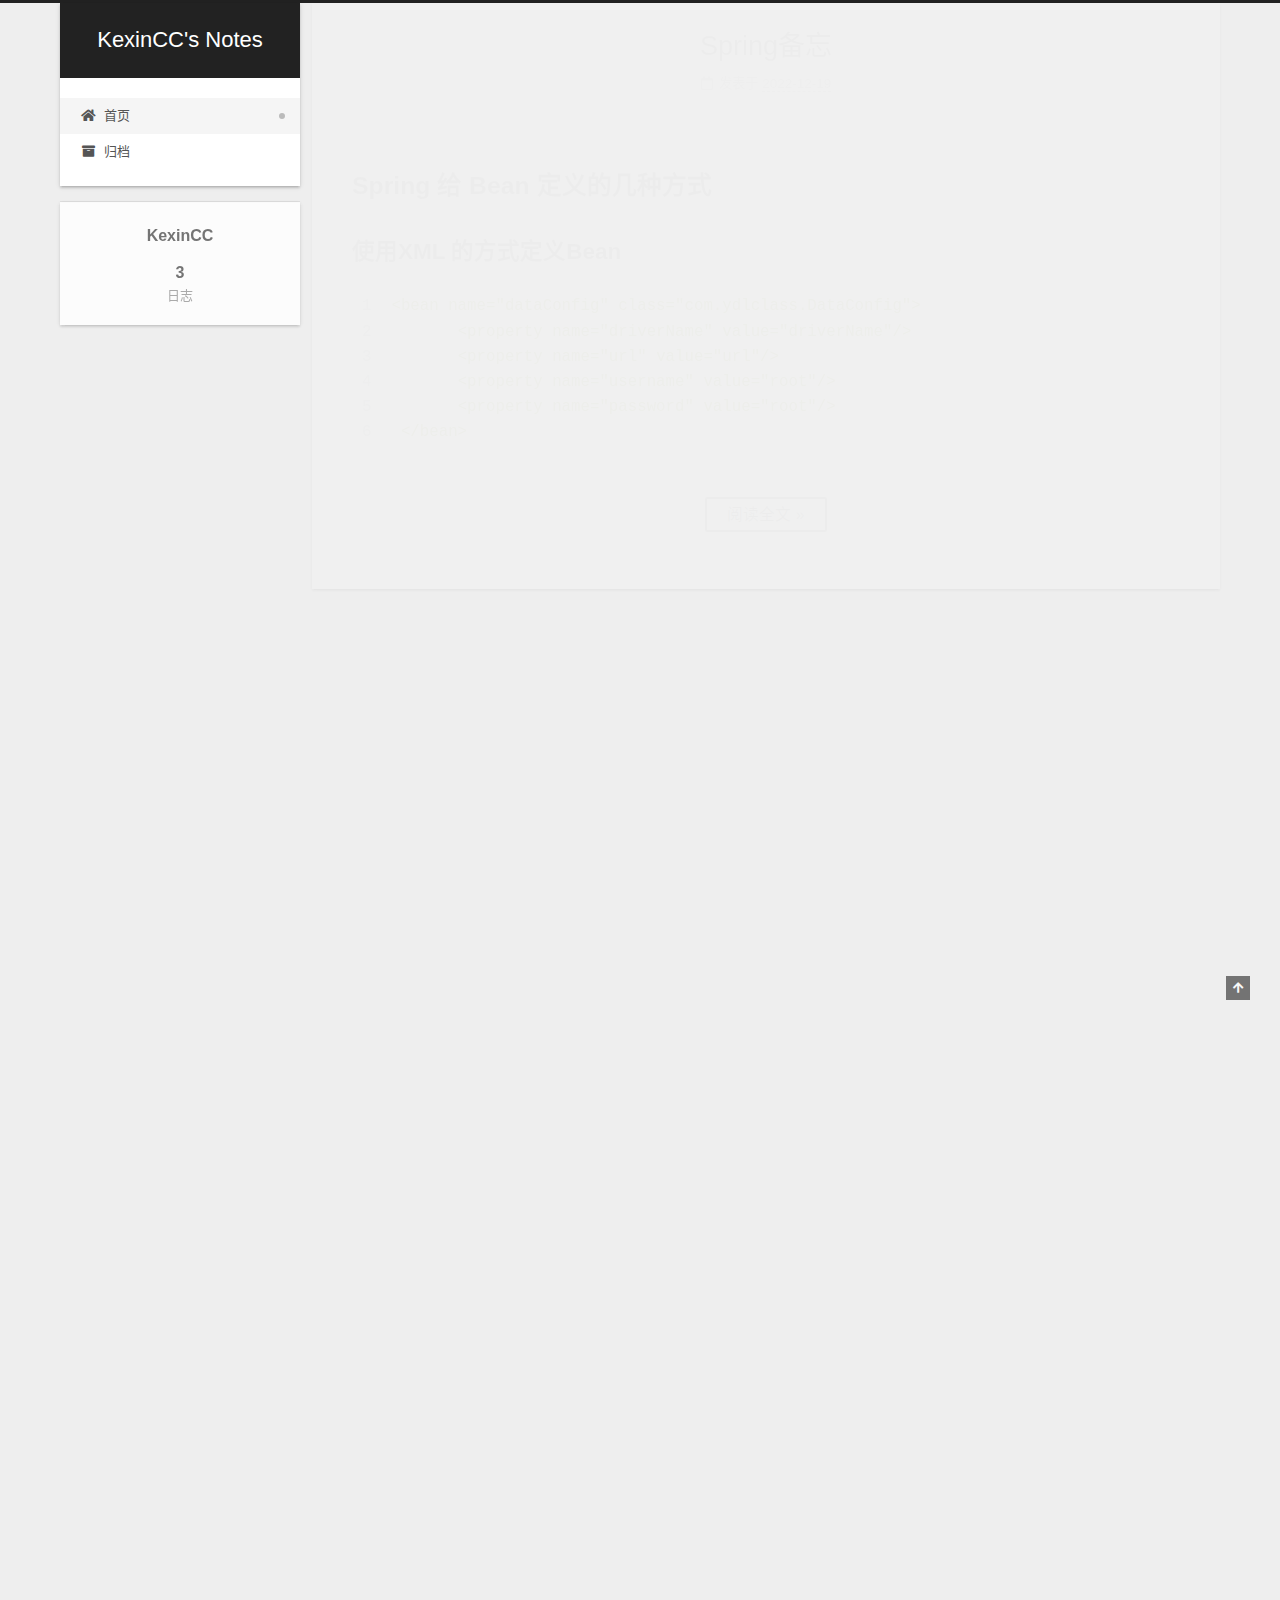
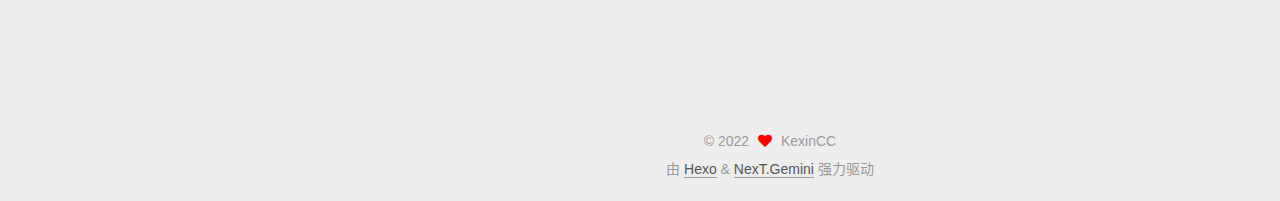
<file: index.html>
<!DOCTYPE html>
<html lang="zh-CN">
<head>
  <meta charset="UTF-8">
<meta name="viewport" content="width=device-width, initial-scale=1, maximum-scale=2">
<meta name="theme-color" content="#222">
<meta name="generator" content="Hexo 6.3.0">
  <link rel="apple-touch-icon" sizes="180x180" href="/images/apple-touch-icon-next.png">
  <link rel="icon" type="image/png" sizes="32x32" href="/images/favicon-32x32-next.png">
  <link rel="icon" type="image/png" sizes="16x16" href="/images/favicon-16x16-next.png">
  <link rel="mask-icon" href="/images/logo.svg" color="#222">

<link rel="stylesheet" href="/css/main.css">


<link rel="stylesheet" href="/lib/font-awesome/css/all.min.css">

<script id="hexo-configurations">
    var NexT = window.NexT || {};
    var CONFIG = {"hostname":"example.com","root":"/","scheme":"Gemini","version":"7.8.0","exturl":false,"sidebar":{"position":"left","display":"post","padding":18,"offset":12,"onmobile":false},"copycode":{"enable":false,"show_result":false,"style":null},"back2top":{"enable":true,"sidebar":false,"scrollpercent":false},"bookmark":{"enable":false,"color":"#222","save":"auto"},"fancybox":false,"mediumzoom":false,"lazyload":false,"pangu":false,"comments":{"style":"tabs","active":null,"storage":true,"lazyload":false,"nav":null},"algolia":{"hits":{"per_page":10},"labels":{"input_placeholder":"Search for Posts","hits_empty":"We didn't find any results for the search: ${query}","hits_stats":"${hits} results found in ${time} ms"}},"localsearch":{"enable":false,"trigger":"auto","top_n_per_article":1,"unescape":false,"preload":false},"motion":{"enable":true,"async":false,"transition":{"post_block":"fadeIn","post_header":"slideDownIn","post_body":"slideDownIn","coll_header":"slideLeftIn","sidebar":"slideUpIn"}}};
  </script>

  <meta property="og:type" content="website">
<meta property="og:title" content="KexinCC&#39;s Notes">
<meta property="og:url" content="http://example.com/index.html">
<meta property="og:site_name" content="KexinCC&#39;s Notes">
<meta property="og:locale" content="zh_CN">
<meta property="article:author" content="KexinCC">
<meta name="twitter:card" content="summary">

<link rel="canonical" href="http://example.com/">


<script id="page-configurations">
  // https://hexo.io/docs/variables.html
  CONFIG.page = {
    sidebar: "",
    isHome : true,
    isPost : false,
    lang   : 'zh-CN'
  };
</script>

  <title>KexinCC's Notes</title>
  






  <noscript>
  <style>
  .use-motion .brand,
  .use-motion .menu-item,
  .sidebar-inner,
  .use-motion .post-block,
  .use-motion .pagination,
  .use-motion .comments,
  .use-motion .post-header,
  .use-motion .post-body,
  .use-motion .collection-header { opacity: initial; }

  .use-motion .site-title,
  .use-motion .site-subtitle {
    opacity: initial;
    top: initial;
  }

  .use-motion .logo-line-before i { left: initial; }
  .use-motion .logo-line-after i { right: initial; }
  </style>
</noscript>

</head>

<body itemscope itemtype="http://schema.org/WebPage">
  <div class="container use-motion">
    <div class="headband"></div>

    <header class="header" itemscope itemtype="http://schema.org/WPHeader">
      <div class="header-inner"><div class="site-brand-container">
  <div class="site-nav-toggle">
    <div class="toggle" aria-label="切换导航栏">
      <span class="toggle-line toggle-line-first"></span>
      <span class="toggle-line toggle-line-middle"></span>
      <span class="toggle-line toggle-line-last"></span>
    </div>
  </div>

  <div class="site-meta">

    <a href="/" class="brand" rel="start">
      <span class="logo-line-before"><i></i></span>
      <h1 class="site-title">KexinCC's Notes</h1>
      <span class="logo-line-after"><i></i></span>
    </a>
  </div>

  <div class="site-nav-right">
    <div class="toggle popup-trigger">
    </div>
  </div>
</div>




<nav class="site-nav">
  <ul id="menu" class="main-menu menu">
        <li class="menu-item menu-item-home">

    <a href="/" rel="section"><i class="fa fa-home fa-fw"></i>首页</a>

  </li>
        <li class="menu-item menu-item-archives">

    <a href="/archives/" rel="section"><i class="fa fa-archive fa-fw"></i>归档</a>

  </li>
  </ul>
</nav>




</div>
    </header>

    
  <div class="back-to-top">
    <i class="fa fa-arrow-up"></i>
    <span>0%</span>
  </div>


    <main class="main">
      <div class="main-inner">
        <div class="content-wrap">
          

          <div class="content index posts-expand">
            
      
  
  
  <article itemscope itemtype="http://schema.org/Article" class="post-block" lang="zh-CN">
    <link itemprop="mainEntityOfPage" href="http://example.com/2022/12/19/Spring%E5%A4%87%E5%BF%98/">

    <span hidden itemprop="author" itemscope itemtype="http://schema.org/Person">
      <meta itemprop="image" content="/images/avatar.gif">
      <meta itemprop="name" content="KexinCC">
      <meta itemprop="description" content="">
    </span>

    <span hidden itemprop="publisher" itemscope itemtype="http://schema.org/Organization">
      <meta itemprop="name" content="KexinCC's Notes">
    </span>
      <header class="post-header">
        <h2 class="post-title" itemprop="name headline">
          
            <a href="/2022/12/19/Spring%E5%A4%87%E5%BF%98/" class="post-title-link" itemprop="url">Spring备忘</a>
        </h2>

        <div class="post-meta">
            <span class="post-meta-item">
              <span class="post-meta-item-icon">
                <i class="far fa-calendar"></i>
              </span>
              <span class="post-meta-item-text">发表于</span>
              

              <time title="创建时间：2022-12-19 09:52:42 / 修改时间：09:55:02" itemprop="dateCreated datePublished" datetime="2022-12-19T09:52:42+08:00">2022-12-19</time>
            </span>

          

        </div>
      </header>

    
    
    
    <div class="post-body" itemprop="articleBody">

      
          <h2 id="Spring-给-Bean-定义的几种方式"><a href="#Spring-给-Bean-定义的几种方式" class="headerlink" title="Spring 给 Bean 定义的几种方式"></a>Spring 给 Bean 定义的几种方式</h2><h3 id="使用XML-的方式定义Bean"><a href="#使用XML-的方式定义Bean" class="headerlink" title="使用XML 的方式定义Bean"></a>使用XML 的方式定义Bean</h3><figure class="highlight yaml"><table><tr><td class="gutter"><pre><span class="line">1</span><br><span class="line">2</span><br><span class="line">3</span><br><span class="line">4</span><br><span class="line">5</span><br><span class="line">6</span><br></pre></td><td class="code"><pre><span class="line"><span class="string">&lt;bean</span> <span class="string">name=&quot;dataConfig&quot;</span> <span class="string">class=&quot;com.ydlclass.DataConfig&quot;&gt;</span></span><br><span class="line">       <span class="string">&lt;property</span> <span class="string">name=&quot;driverName&quot;</span> <span class="string">value=&quot;driverName&quot;/&gt;</span></span><br><span class="line">       <span class="string">&lt;property</span> <span class="string">name=&quot;url&quot;</span> <span class="string">value=&quot;url&quot;/&gt;</span></span><br><span class="line">       <span class="string">&lt;property</span> <span class="string">name=&quot;username&quot;</span> <span class="string">value=&quot;root&quot;/&gt;</span></span><br><span class="line">       <span class="string">&lt;property</span> <span class="string">name=&quot;password&quot;</span> <span class="string">value=&quot;root&quot;/&gt;</span></span><br><span class="line"> <span class="string">&lt;/bean&gt;</span></span><br></pre></td></tr></table></figure>
          <!--noindex-->
            <div class="post-button">
              <a class="btn" href="/2022/12/19/Spring%E5%A4%87%E5%BF%98/#more" rel="contents">
                阅读全文 &raquo;
              </a>
            </div>
          <!--/noindex-->
        
      
    </div>

    
    
    
      <footer class="post-footer">
        <div class="post-eof"></div>
      </footer>
  </article>
  
  
  

      
  
  
  <article itemscope itemtype="http://schema.org/Article" class="post-block" lang="zh-CN">
    <link itemprop="mainEntityOfPage" href="http://example.com/2022/09/19/Java%E5%B0%8F%E8%AE%B0(1)/">

    <span hidden itemprop="author" itemscope itemtype="http://schema.org/Person">
      <meta itemprop="image" content="/images/avatar.gif">
      <meta itemprop="name" content="KexinCC">
      <meta itemprop="description" content="">
    </span>

    <span hidden itemprop="publisher" itemscope itemtype="http://schema.org/Organization">
      <meta itemprop="name" content="KexinCC's Notes">
    </span>
      <header class="post-header">
        <h2 class="post-title" itemprop="name headline">
          
            <a href="/2022/09/19/Java%E5%B0%8F%E8%AE%B0(1)/" class="post-title-link" itemprop="url">Java小记(1)</a>
        </h2>

        <div class="post-meta">
            <span class="post-meta-item">
              <span class="post-meta-item-icon">
                <i class="far fa-calendar"></i>
              </span>
              <span class="post-meta-item-text">发表于</span>
              

              <time title="创建时间：2022-09-19 15:43:46 / 修改时间：15:45:33" itemprop="dateCreated datePublished" datetime="2022-09-19T15:43:46+08:00">2022-09-19</time>
            </span>

          

        </div>
      </header>

    
    
    
    <div class="post-body" itemprop="articleBody">

      
          <h2 id="try-catch实现流的自动关闭"><a href="#try-catch实现流的自动关闭" class="headerlink" title="try catch实现流的自动关闭"></a>try catch实现流的自动关闭</h2><figure class="highlight java"><table><tr><td class="gutter"><pre><span class="line">1</span><br><span class="line">2</span><br><span class="line">3</span><br><span class="line">4</span><br><span class="line">5</span><br><span class="line">6</span><br><span class="line">7</span><br><span class="line">8</span><br></pre></td><td class="code"><pre><span class="line"><span class="keyword">try</span> (</span><br><span class="line">    <span class="type">InputStream</span> <span class="variable">inputStream</span> <span class="operator">=</span> socket.getInputStream();</span><br><span class="line">    <span class="type">OutputStream</span> <span class="variable">outputStream</span> <span class="operator">=</span> socket.getOutputStream();</span><br><span class="line">        ) &#123;</span><br><span class="line">    <span class="comment">/*</span></span><br><span class="line"><span class="comment">    </span></span><br><span class="line"><span class="comment">    */</span></span><br><span class="line">&#125;</span><br></pre></td></tr></table></figure>

<p>​	<strong>在  try 后面跟上小括号并新建资源就可以在 try-catch 语句结束后自动关闭流</strong></p>

      
    </div>

    
    
    
      <footer class="post-footer">
        <div class="post-eof"></div>
      </footer>
  </article>
  
  
  

      
  
  
  <article itemscope itemtype="http://schema.org/Article" class="post-block" lang="zh-CN">
    <link itemprop="mainEntityOfPage" href="http://example.com/2022/09/13/ArchLinux%20%E8%BD%AF%E4%BB%B6%E5%8C%85%E5%88%B6%E4%BD%9C%E5%85%A5%E9%97%A8/">

    <span hidden itemprop="author" itemscope itemtype="http://schema.org/Person">
      <meta itemprop="image" content="/images/avatar.gif">
      <meta itemprop="name" content="KexinCC">
      <meta itemprop="description" content="">
    </span>

    <span hidden itemprop="publisher" itemscope itemtype="http://schema.org/Organization">
      <meta itemprop="name" content="KexinCC's Notes">
    </span>
      <header class="post-header">
        <h2 class="post-title" itemprop="name headline">
          
            <a href="/2022/09/13/ArchLinux%20%E8%BD%AF%E4%BB%B6%E5%8C%85%E5%88%B6%E4%BD%9C%E5%85%A5%E9%97%A8/" class="post-title-link" itemprop="url">Archlinux软件包制作入门</a>
        </h2>

        <div class="post-meta">
            <span class="post-meta-item">
              <span class="post-meta-item-icon">
                <i class="far fa-calendar"></i>
              </span>
              <span class="post-meta-item-text">发表于</span>

              <time title="创建时间：2022-09-13 14:43:03" itemprop="dateCreated datePublished" datetime="2022-09-13T14:43:03+08:00">2022-09-13</time>
            </span>
              <span class="post-meta-item">
                <span class="post-meta-item-icon">
                  <i class="far fa-calendar-check"></i>
                </span>
                <span class="post-meta-item-text">更新于</span>
                <time title="修改时间：2022-12-19 09:49:22" itemprop="dateModified" datetime="2022-12-19T09:49:22+08:00">2022-12-19</time>
              </span>

          

        </div>
      </header>

    
    
    
    <div class="post-body" itemprop="articleBody">

      
          <hr>
<h2 id="PKGBUILD"><a href="#PKGBUILD" class="headerlink" title="PKGBUILD"></a>PKGBUILD</h2><p>一个带有一些变量的shell的脚本 <code>PKGBUILD</code> 文件由变量和函数组成，所有这些都是用来定义软件包本身，以及如何构建它。</p>
<p>在包含 <code>PKGBUILD</code> 的目录中运行 <code>makepkg</code>  命令就可以得到一个可以安装的软件包</p>
          <!--noindex-->
            <div class="post-button">
              <a class="btn" href="/2022/09/13/ArchLinux%20%E8%BD%AF%E4%BB%B6%E5%8C%85%E5%88%B6%E4%BD%9C%E5%85%A5%E9%97%A8/#more" rel="contents">
                阅读全文 &raquo;
              </a>
            </div>
          <!--/noindex-->
        
      
    </div>

    
    
    
      <footer class="post-footer">
        <div class="post-eof"></div>
      </footer>
  </article>
  
  
  


  



          </div>
          

<script>
  window.addEventListener('tabs:register', () => {
    let { activeClass } = CONFIG.comments;
    if (CONFIG.comments.storage) {
      activeClass = localStorage.getItem('comments_active') || activeClass;
    }
    if (activeClass) {
      let activeTab = document.querySelector(`a[href="#comment-${activeClass}"]`);
      if (activeTab) {
        activeTab.click();
      }
    }
  });
  if (CONFIG.comments.storage) {
    window.addEventListener('tabs:click', event => {
      if (!event.target.matches('.tabs-comment .tab-content .tab-pane')) return;
      let commentClass = event.target.classList[1];
      localStorage.setItem('comments_active', commentClass);
    });
  }
</script>

        </div>
          
  
  <div class="toggle sidebar-toggle">
    <span class="toggle-line toggle-line-first"></span>
    <span class="toggle-line toggle-line-middle"></span>
    <span class="toggle-line toggle-line-last"></span>
  </div>

  <aside class="sidebar">
    <div class="sidebar-inner">

      <ul class="sidebar-nav motion-element">
        <li class="sidebar-nav-toc">
          文章目录
        </li>
        <li class="sidebar-nav-overview">
          站点概览
        </li>
      </ul>

      <!--noindex-->
      <div class="post-toc-wrap sidebar-panel">
      </div>
      <!--/noindex-->

      <div class="site-overview-wrap sidebar-panel">
        <div class="site-author motion-element" itemprop="author" itemscope itemtype="http://schema.org/Person">
  <p class="site-author-name" itemprop="name">KexinCC</p>
  <div class="site-description" itemprop="description"></div>
</div>
<div class="site-state-wrap motion-element">
  <nav class="site-state">
      <div class="site-state-item site-state-posts">
          <a href="/archives/">
        
          <span class="site-state-item-count">3</span>
          <span class="site-state-item-name">日志</span>
        </a>
      </div>
  </nav>
</div>



      </div>

    </div>
  </aside>
  <div id="sidebar-dimmer"></div>


      </div>
    </main>

    <footer class="footer">
      <div class="footer-inner">
        

        

<div class="copyright">
  
  &copy; 
  <span itemprop="copyrightYear">2022</span>
  <span class="with-love">
    <i class="fa fa-heart"></i>
  </span>
  <span class="author" itemprop="copyrightHolder">KexinCC</span>
</div>
  <div class="powered-by">由 <a href="https://hexo.io/" class="theme-link" rel="noopener" target="_blank">Hexo</a> & <a href="https://theme-next.org/" class="theme-link" rel="noopener" target="_blank">NexT.Gemini</a> 强力驱动
  </div>

        








      </div>
    </footer>
  </div>

  
  <script src="/lib/anime.min.js"></script>
  <script src="/lib/velocity/velocity.min.js"></script>
  <script src="/lib/velocity/velocity.ui.min.js"></script>

<script src="/js/utils.js"></script>

<script src="/js/motion.js"></script>


<script src="/js/schemes/pisces.js"></script>


<script src="/js/next-boot.js"></script>




  















  

  

</body>
</html>
</file>
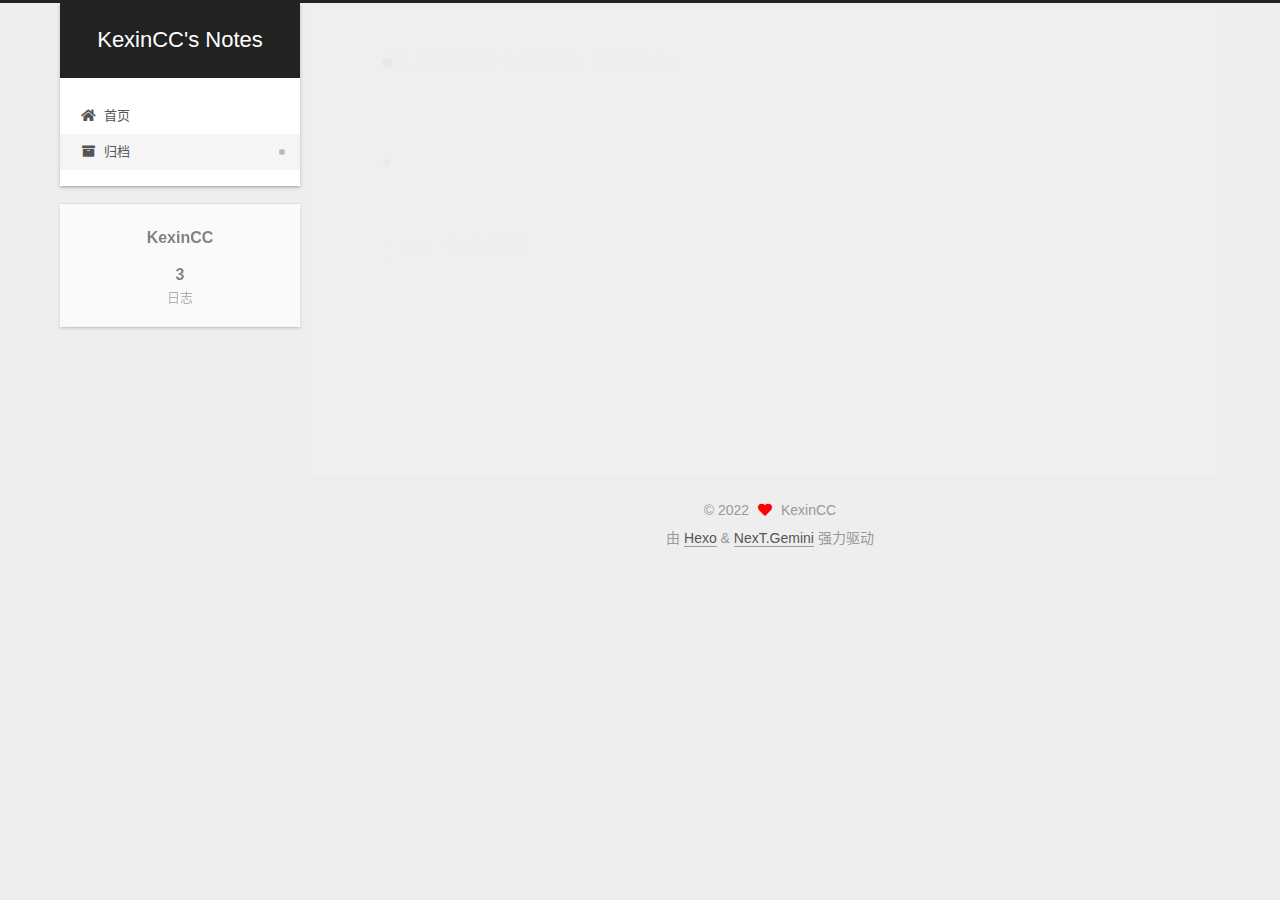
<file: archives/index.html>
<!DOCTYPE html>
<html lang="zh-CN">
<head>
  <meta charset="UTF-8">
<meta name="viewport" content="width=device-width, initial-scale=1, maximum-scale=2">
<meta name="theme-color" content="#222">
<meta name="generator" content="Hexo 6.3.0">
  <link rel="apple-touch-icon" sizes="180x180" href="/images/apple-touch-icon-next.png">
  <link rel="icon" type="image/png" sizes="32x32" href="/images/favicon-32x32-next.png">
  <link rel="icon" type="image/png" sizes="16x16" href="/images/favicon-16x16-next.png">
  <link rel="mask-icon" href="/images/logo.svg" color="#222">

<link rel="stylesheet" href="/css/main.css">


<link rel="stylesheet" href="/lib/font-awesome/css/all.min.css">

<script id="hexo-configurations">
    var NexT = window.NexT || {};
    var CONFIG = {"hostname":"example.com","root":"/","scheme":"Gemini","version":"7.8.0","exturl":false,"sidebar":{"position":"left","display":"post","padding":18,"offset":12,"onmobile":false},"copycode":{"enable":false,"show_result":false,"style":null},"back2top":{"enable":true,"sidebar":false,"scrollpercent":false},"bookmark":{"enable":false,"color":"#222","save":"auto"},"fancybox":false,"mediumzoom":false,"lazyload":false,"pangu":false,"comments":{"style":"tabs","active":null,"storage":true,"lazyload":false,"nav":null},"algolia":{"hits":{"per_page":10},"labels":{"input_placeholder":"Search for Posts","hits_empty":"We didn't find any results for the search: ${query}","hits_stats":"${hits} results found in ${time} ms"}},"localsearch":{"enable":false,"trigger":"auto","top_n_per_article":1,"unescape":false,"preload":false},"motion":{"enable":true,"async":false,"transition":{"post_block":"fadeIn","post_header":"slideDownIn","post_body":"slideDownIn","coll_header":"slideLeftIn","sidebar":"slideUpIn"}}};
  </script>

  <meta property="og:type" content="website">
<meta property="og:title" content="KexinCC&#39;s Notes">
<meta property="og:url" content="http://example.com/archives/index.html">
<meta property="og:site_name" content="KexinCC&#39;s Notes">
<meta property="og:locale" content="zh_CN">
<meta property="article:author" content="KexinCC">
<meta name="twitter:card" content="summary">

<link rel="canonical" href="http://example.com/archives/">


<script id="page-configurations">
  // https://hexo.io/docs/variables.html
  CONFIG.page = {
    sidebar: "",
    isHome : false,
    isPost : false,
    lang   : 'zh-CN'
  };
</script>

  <title>归档 | KexinCC's Notes</title>
  






  <noscript>
  <style>
  .use-motion .brand,
  .use-motion .menu-item,
  .sidebar-inner,
  .use-motion .post-block,
  .use-motion .pagination,
  .use-motion .comments,
  .use-motion .post-header,
  .use-motion .post-body,
  .use-motion .collection-header { opacity: initial; }

  .use-motion .site-title,
  .use-motion .site-subtitle {
    opacity: initial;
    top: initial;
  }

  .use-motion .logo-line-before i { left: initial; }
  .use-motion .logo-line-after i { right: initial; }
  </style>
</noscript>

</head>

<body itemscope itemtype="http://schema.org/WebPage">
  <div class="container use-motion">
    <div class="headband"></div>

    <header class="header" itemscope itemtype="http://schema.org/WPHeader">
      <div class="header-inner"><div class="site-brand-container">
  <div class="site-nav-toggle">
    <div class="toggle" aria-label="切换导航栏">
      <span class="toggle-line toggle-line-first"></span>
      <span class="toggle-line toggle-line-middle"></span>
      <span class="toggle-line toggle-line-last"></span>
    </div>
  </div>

  <div class="site-meta">

    <a href="/" class="brand" rel="start">
      <span class="logo-line-before"><i></i></span>
      <h1 class="site-title">KexinCC's Notes</h1>
      <span class="logo-line-after"><i></i></span>
    </a>
  </div>

  <div class="site-nav-right">
    <div class="toggle popup-trigger">
    </div>
  </div>
</div>




<nav class="site-nav">
  <ul id="menu" class="main-menu menu">
        <li class="menu-item menu-item-home">

    <a href="/" rel="section"><i class="fa fa-home fa-fw"></i>首页</a>

  </li>
        <li class="menu-item menu-item-archives">

    <a href="/archives/" rel="section"><i class="fa fa-archive fa-fw"></i>归档</a>

  </li>
  </ul>
</nav>




</div>
    </header>

    
  <div class="back-to-top">
    <i class="fa fa-arrow-up"></i>
    <span>0%</span>
  </div>


    <main class="main">
      <div class="main-inner">
        <div class="content-wrap">
          

          <div class="content archive">
            

  
  
  
  <div class="post-block">
    <div class="posts-collapse">
      <div class="collection-title">
        <span class="collection-header">嗯..! 目前共计 3 篇日志。 继续努力。</span>
      </div>

      
    <div class="collection-year">
      <span class="collection-header">2022</span>
    </div>

  <article itemscope itemtype="http://schema.org/Article">
    <header class="post-header">

      <div class="post-meta">
        <time itemprop="dateCreated"
              datetime="2022-12-19T09:52:42+08:00"
              content="2022-12-19">
          12-19
        </time>
      </div>

      <div class="post-title">
          <a class="post-title-link" href="/2022/12/19/Spring%E5%A4%87%E5%BF%98/" itemprop="url">
            <span itemprop="name">Spring备忘</span>
          </a>
      </div>

    </header>
  </article>

  <article itemscope itemtype="http://schema.org/Article">
    <header class="post-header">

      <div class="post-meta">
        <time itemprop="dateCreated"
              datetime="2022-09-19T15:43:46+08:00"
              content="2022-09-19">
          09-19
        </time>
      </div>

      <div class="post-title">
          <a class="post-title-link" href="/2022/09/19/Java%E5%B0%8F%E8%AE%B0(1)/" itemprop="url">
            <span itemprop="name">Java小记(1)</span>
          </a>
      </div>

    </header>
  </article>

  <article itemscope itemtype="http://schema.org/Article">
    <header class="post-header">

      <div class="post-meta">
        <time itemprop="dateCreated"
              datetime="2022-09-13T14:43:03+08:00"
              content="2022-09-13">
          09-13
        </time>
      </div>

      <div class="post-title">
          <a class="post-title-link" href="/2022/09/13/ArchLinux%20%E8%BD%AF%E4%BB%B6%E5%8C%85%E5%88%B6%E4%BD%9C%E5%85%A5%E9%97%A8/" itemprop="url">
            <span itemprop="name">Archlinux软件包制作入门</span>
          </a>
      </div>

    </header>
  </article>


    </div>
  </div>
  
  
  

  



          </div>
          

<script>
  window.addEventListener('tabs:register', () => {
    let { activeClass } = CONFIG.comments;
    if (CONFIG.comments.storage) {
      activeClass = localStorage.getItem('comments_active') || activeClass;
    }
    if (activeClass) {
      let activeTab = document.querySelector(`a[href="#comment-${activeClass}"]`);
      if (activeTab) {
        activeTab.click();
      }
    }
  });
  if (CONFIG.comments.storage) {
    window.addEventListener('tabs:click', event => {
      if (!event.target.matches('.tabs-comment .tab-content .tab-pane')) return;
      let commentClass = event.target.classList[1];
      localStorage.setItem('comments_active', commentClass);
    });
  }
</script>

        </div>
          
  
  <div class="toggle sidebar-toggle">
    <span class="toggle-line toggle-line-first"></span>
    <span class="toggle-line toggle-line-middle"></span>
    <span class="toggle-line toggle-line-last"></span>
  </div>

  <aside class="sidebar">
    <div class="sidebar-inner">

      <ul class="sidebar-nav motion-element">
        <li class="sidebar-nav-toc">
          文章目录
        </li>
        <li class="sidebar-nav-overview">
          站点概览
        </li>
      </ul>

      <!--noindex-->
      <div class="post-toc-wrap sidebar-panel">
      </div>
      <!--/noindex-->

      <div class="site-overview-wrap sidebar-panel">
        <div class="site-author motion-element" itemprop="author" itemscope itemtype="http://schema.org/Person">
  <p class="site-author-name" itemprop="name">KexinCC</p>
  <div class="site-description" itemprop="description"></div>
</div>
<div class="site-state-wrap motion-element">
  <nav class="site-state">
      <div class="site-state-item site-state-posts">
          <a href="/archives/">
        
          <span class="site-state-item-count">3</span>
          <span class="site-state-item-name">日志</span>
        </a>
      </div>
  </nav>
</div>



      </div>

    </div>
  </aside>
  <div id="sidebar-dimmer"></div>


      </div>
    </main>

    <footer class="footer">
      <div class="footer-inner">
        

        

<div class="copyright">
  
  &copy; 
  <span itemprop="copyrightYear">2022</span>
  <span class="with-love">
    <i class="fa fa-heart"></i>
  </span>
  <span class="author" itemprop="copyrightHolder">KexinCC</span>
</div>
  <div class="powered-by">由 <a href="https://hexo.io/" class="theme-link" rel="noopener" target="_blank">Hexo</a> & <a href="https://theme-next.org/" class="theme-link" rel="noopener" target="_blank">NexT.Gemini</a> 强力驱动
  </div>

        








      </div>
    </footer>
  </div>

  
  <script src="/lib/anime.min.js"></script>
  <script src="/lib/velocity/velocity.min.js"></script>
  <script src="/lib/velocity/velocity.ui.min.js"></script>

<script src="/js/utils.js"></script>

<script src="/js/motion.js"></script>


<script src="/js/schemes/pisces.js"></script>


<script src="/js/next-boot.js"></script>




  















  

  

</body>
</html>
</file>
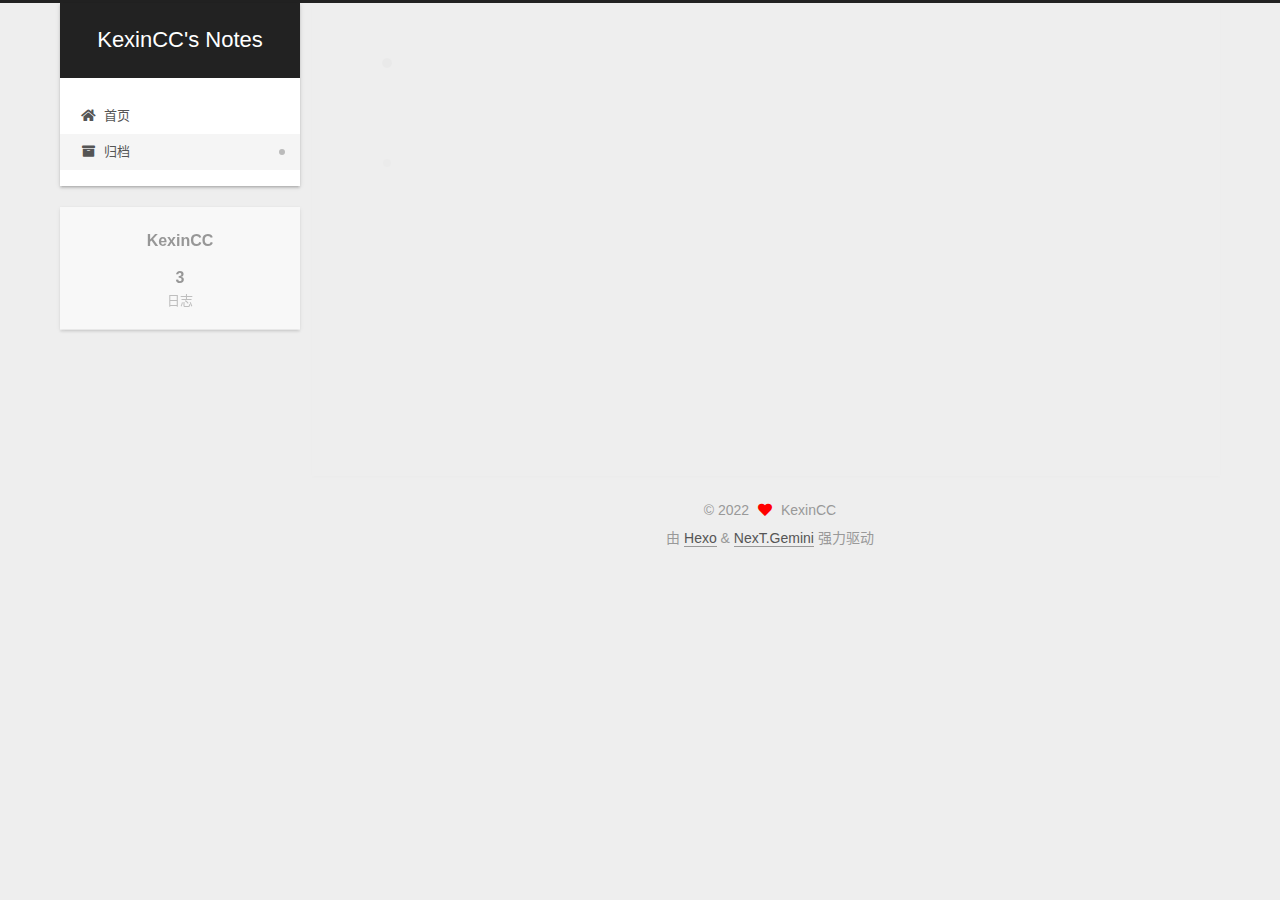
<file: archives/2022/index.html>
<!DOCTYPE html>
<html lang="zh-CN">
<head>
  <meta charset="UTF-8">
<meta name="viewport" content="width=device-width, initial-scale=1, maximum-scale=2">
<meta name="theme-color" content="#222">
<meta name="generator" content="Hexo 6.3.0">
  <link rel="apple-touch-icon" sizes="180x180" href="/images/apple-touch-icon-next.png">
  <link rel="icon" type="image/png" sizes="32x32" href="/images/favicon-32x32-next.png">
  <link rel="icon" type="image/png" sizes="16x16" href="/images/favicon-16x16-next.png">
  <link rel="mask-icon" href="/images/logo.svg" color="#222">

<link rel="stylesheet" href="/css/main.css">


<link rel="stylesheet" href="/lib/font-awesome/css/all.min.css">

<script id="hexo-configurations">
    var NexT = window.NexT || {};
    var CONFIG = {"hostname":"example.com","root":"/","scheme":"Gemini","version":"7.8.0","exturl":false,"sidebar":{"position":"left","display":"post","padding":18,"offset":12,"onmobile":false},"copycode":{"enable":false,"show_result":false,"style":null},"back2top":{"enable":true,"sidebar":false,"scrollpercent":false},"bookmark":{"enable":false,"color":"#222","save":"auto"},"fancybox":false,"mediumzoom":false,"lazyload":false,"pangu":false,"comments":{"style":"tabs","active":null,"storage":true,"lazyload":false,"nav":null},"algolia":{"hits":{"per_page":10},"labels":{"input_placeholder":"Search for Posts","hits_empty":"We didn't find any results for the search: ${query}","hits_stats":"${hits} results found in ${time} ms"}},"localsearch":{"enable":false,"trigger":"auto","top_n_per_article":1,"unescape":false,"preload":false},"motion":{"enable":true,"async":false,"transition":{"post_block":"fadeIn","post_header":"slideDownIn","post_body":"slideDownIn","coll_header":"slideLeftIn","sidebar":"slideUpIn"}}};
  </script>

  <meta property="og:type" content="website">
<meta property="og:title" content="KexinCC&#39;s Notes">
<meta property="og:url" content="http://example.com/archives/2022/index.html">
<meta property="og:site_name" content="KexinCC&#39;s Notes">
<meta property="og:locale" content="zh_CN">
<meta property="article:author" content="KexinCC">
<meta name="twitter:card" content="summary">

<link rel="canonical" href="http://example.com/archives/2022/">


<script id="page-configurations">
  // https://hexo.io/docs/variables.html
  CONFIG.page = {
    sidebar: "",
    isHome : false,
    isPost : false,
    lang   : 'zh-CN'
  };
</script>

  <title>归档 | KexinCC's Notes</title>
  






  <noscript>
  <style>
  .use-motion .brand,
  .use-motion .menu-item,
  .sidebar-inner,
  .use-motion .post-block,
  .use-motion .pagination,
  .use-motion .comments,
  .use-motion .post-header,
  .use-motion .post-body,
  .use-motion .collection-header { opacity: initial; }

  .use-motion .site-title,
  .use-motion .site-subtitle {
    opacity: initial;
    top: initial;
  }

  .use-motion .logo-line-before i { left: initial; }
  .use-motion .logo-line-after i { right: initial; }
  </style>
</noscript>

</head>

<body itemscope itemtype="http://schema.org/WebPage">
  <div class="container use-motion">
    <div class="headband"></div>

    <header class="header" itemscope itemtype="http://schema.org/WPHeader">
      <div class="header-inner"><div class="site-brand-container">
  <div class="site-nav-toggle">
    <div class="toggle" aria-label="切换导航栏">
      <span class="toggle-line toggle-line-first"></span>
      <span class="toggle-line toggle-line-middle"></span>
      <span class="toggle-line toggle-line-last"></span>
    </div>
  </div>

  <div class="site-meta">

    <a href="/" class="brand" rel="start">
      <span class="logo-line-before"><i></i></span>
      <h1 class="site-title">KexinCC's Notes</h1>
      <span class="logo-line-after"><i></i></span>
    </a>
  </div>

  <div class="site-nav-right">
    <div class="toggle popup-trigger">
    </div>
  </div>
</div>




<nav class="site-nav">
  <ul id="menu" class="main-menu menu">
        <li class="menu-item menu-item-home">

    <a href="/" rel="section"><i class="fa fa-home fa-fw"></i>首页</a>

  </li>
        <li class="menu-item menu-item-archives">

    <a href="/archives/" rel="section"><i class="fa fa-archive fa-fw"></i>归档</a>

  </li>
  </ul>
</nav>




</div>
    </header>

    
  <div class="back-to-top">
    <i class="fa fa-arrow-up"></i>
    <span>0%</span>
  </div>


    <main class="main">
      <div class="main-inner">
        <div class="content-wrap">
          

          <div class="content archive">
            

  
  
  
  <div class="post-block">
    <div class="posts-collapse">
      <div class="collection-title">
        <span class="collection-header">嗯..! 目前共计 3 篇日志。 继续努力。</span>
      </div>

      
    <div class="collection-year">
      <span class="collection-header">2022</span>
    </div>

  <article itemscope itemtype="http://schema.org/Article">
    <header class="post-header">

      <div class="post-meta">
        <time itemprop="dateCreated"
              datetime="2022-12-19T09:52:42+08:00"
              content="2022-12-19">
          12-19
        </time>
      </div>

      <div class="post-title">
          <a class="post-title-link" href="/2022/12/19/Spring%E5%A4%87%E5%BF%98/" itemprop="url">
            <span itemprop="name">Spring备忘</span>
          </a>
      </div>

    </header>
  </article>

  <article itemscope itemtype="http://schema.org/Article">
    <header class="post-header">

      <div class="post-meta">
        <time itemprop="dateCreated"
              datetime="2022-09-19T15:43:46+08:00"
              content="2022-09-19">
          09-19
        </time>
      </div>

      <div class="post-title">
          <a class="post-title-link" href="/2022/09/19/Java%E5%B0%8F%E8%AE%B0(1)/" itemprop="url">
            <span itemprop="name">Java小记(1)</span>
          </a>
      </div>

    </header>
  </article>

  <article itemscope itemtype="http://schema.org/Article">
    <header class="post-header">

      <div class="post-meta">
        <time itemprop="dateCreated"
              datetime="2022-09-13T14:43:03+08:00"
              content="2022-09-13">
          09-13
        </time>
      </div>

      <div class="post-title">
          <a class="post-title-link" href="/2022/09/13/ArchLinux%20%E8%BD%AF%E4%BB%B6%E5%8C%85%E5%88%B6%E4%BD%9C%E5%85%A5%E9%97%A8/" itemprop="url">
            <span itemprop="name">Archlinux软件包制作入门</span>
          </a>
      </div>

    </header>
  </article>


    </div>
  </div>
  
  
  

  



          </div>
          

<script>
  window.addEventListener('tabs:register', () => {
    let { activeClass } = CONFIG.comments;
    if (CONFIG.comments.storage) {
      activeClass = localStorage.getItem('comments_active') || activeClass;
    }
    if (activeClass) {
      let activeTab = document.querySelector(`a[href="#comment-${activeClass}"]`);
      if (activeTab) {
        activeTab.click();
      }
    }
  });
  if (CONFIG.comments.storage) {
    window.addEventListener('tabs:click', event => {
      if (!event.target.matches('.tabs-comment .tab-content .tab-pane')) return;
      let commentClass = event.target.classList[1];
      localStorage.setItem('comments_active', commentClass);
    });
  }
</script>

        </div>
          
  
  <div class="toggle sidebar-toggle">
    <span class="toggle-line toggle-line-first"></span>
    <span class="toggle-line toggle-line-middle"></span>
    <span class="toggle-line toggle-line-last"></span>
  </div>

  <aside class="sidebar">
    <div class="sidebar-inner">

      <ul class="sidebar-nav motion-element">
        <li class="sidebar-nav-toc">
          文章目录
        </li>
        <li class="sidebar-nav-overview">
          站点概览
        </li>
      </ul>

      <!--noindex-->
      <div class="post-toc-wrap sidebar-panel">
      </div>
      <!--/noindex-->

      <div class="site-overview-wrap sidebar-panel">
        <div class="site-author motion-element" itemprop="author" itemscope itemtype="http://schema.org/Person">
  <p class="site-author-name" itemprop="name">KexinCC</p>
  <div class="site-description" itemprop="description"></div>
</div>
<div class="site-state-wrap motion-element">
  <nav class="site-state">
      <div class="site-state-item site-state-posts">
          <a href="/archives/">
        
          <span class="site-state-item-count">3</span>
          <span class="site-state-item-name">日志</span>
        </a>
      </div>
  </nav>
</div>



      </div>

    </div>
  </aside>
  <div id="sidebar-dimmer"></div>


      </div>
    </main>

    <footer class="footer">
      <div class="footer-inner">
        

        

<div class="copyright">
  
  &copy; 
  <span itemprop="copyrightYear">2022</span>
  <span class="with-love">
    <i class="fa fa-heart"></i>
  </span>
  <span class="author" itemprop="copyrightHolder">KexinCC</span>
</div>
  <div class="powered-by">由 <a href="https://hexo.io/" class="theme-link" rel="noopener" target="_blank">Hexo</a> & <a href="https://theme-next.org/" class="theme-link" rel="noopener" target="_blank">NexT.Gemini</a> 强力驱动
  </div>

        








      </div>
    </footer>
  </div>

  
  <script src="/lib/anime.min.js"></script>
  <script src="/lib/velocity/velocity.min.js"></script>
  <script src="/lib/velocity/velocity.ui.min.js"></script>

<script src="/js/utils.js"></script>

<script src="/js/motion.js"></script>


<script src="/js/schemes/pisces.js"></script>


<script src="/js/next-boot.js"></script>




  















  

  

</body>
</html>
</file>
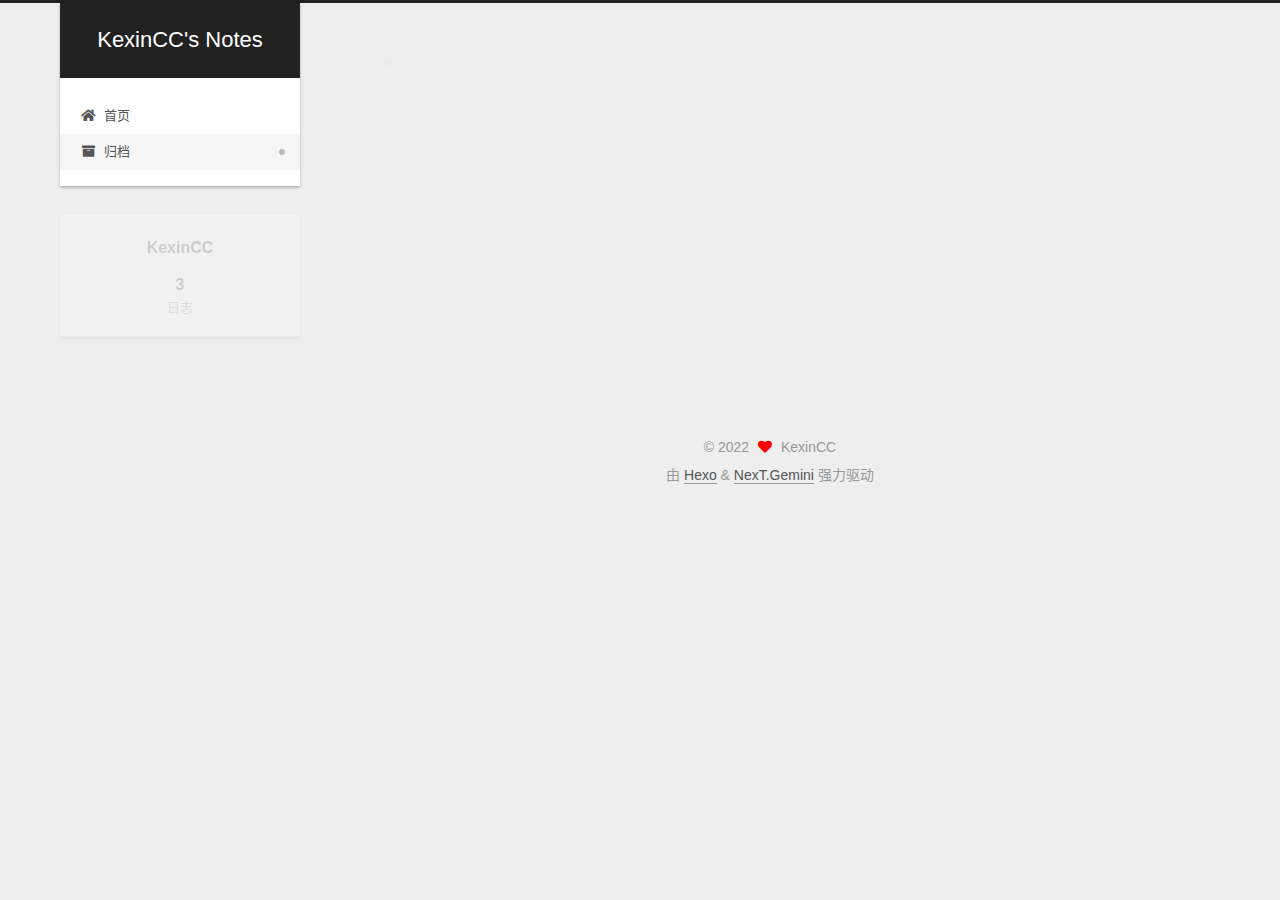
<file: archives/2022/09/index.html>
<!DOCTYPE html>
<html lang="zh-CN">
<head>
  <meta charset="UTF-8">
<meta name="viewport" content="width=device-width, initial-scale=1, maximum-scale=2">
<meta name="theme-color" content="#222">
<meta name="generator" content="Hexo 6.3.0">
  <link rel="apple-touch-icon" sizes="180x180" href="/images/apple-touch-icon-next.png">
  <link rel="icon" type="image/png" sizes="32x32" href="/images/favicon-32x32-next.png">
  <link rel="icon" type="image/png" sizes="16x16" href="/images/favicon-16x16-next.png">
  <link rel="mask-icon" href="/images/logo.svg" color="#222">

<link rel="stylesheet" href="/css/main.css">


<link rel="stylesheet" href="/lib/font-awesome/css/all.min.css">

<script id="hexo-configurations">
    var NexT = window.NexT || {};
    var CONFIG = {"hostname":"example.com","root":"/","scheme":"Gemini","version":"7.8.0","exturl":false,"sidebar":{"position":"left","display":"post","padding":18,"offset":12,"onmobile":false},"copycode":{"enable":false,"show_result":false,"style":null},"back2top":{"enable":true,"sidebar":false,"scrollpercent":false},"bookmark":{"enable":false,"color":"#222","save":"auto"},"fancybox":false,"mediumzoom":false,"lazyload":false,"pangu":false,"comments":{"style":"tabs","active":null,"storage":true,"lazyload":false,"nav":null},"algolia":{"hits":{"per_page":10},"labels":{"input_placeholder":"Search for Posts","hits_empty":"We didn't find any results for the search: ${query}","hits_stats":"${hits} results found in ${time} ms"}},"localsearch":{"enable":false,"trigger":"auto","top_n_per_article":1,"unescape":false,"preload":false},"motion":{"enable":true,"async":false,"transition":{"post_block":"fadeIn","post_header":"slideDownIn","post_body":"slideDownIn","coll_header":"slideLeftIn","sidebar":"slideUpIn"}}};
  </script>

  <meta property="og:type" content="website">
<meta property="og:title" content="KexinCC&#39;s Notes">
<meta property="og:url" content="http://example.com/archives/2022/09/index.html">
<meta property="og:site_name" content="KexinCC&#39;s Notes">
<meta property="og:locale" content="zh_CN">
<meta property="article:author" content="KexinCC">
<meta name="twitter:card" content="summary">

<link rel="canonical" href="http://example.com/archives/2022/09/">


<script id="page-configurations">
  // https://hexo.io/docs/variables.html
  CONFIG.page = {
    sidebar: "",
    isHome : false,
    isPost : false,
    lang   : 'zh-CN'
  };
</script>

  <title>归档 | KexinCC's Notes</title>
  






  <noscript>
  <style>
  .use-motion .brand,
  .use-motion .menu-item,
  .sidebar-inner,
  .use-motion .post-block,
  .use-motion .pagination,
  .use-motion .comments,
  .use-motion .post-header,
  .use-motion .post-body,
  .use-motion .collection-header { opacity: initial; }

  .use-motion .site-title,
  .use-motion .site-subtitle {
    opacity: initial;
    top: initial;
  }

  .use-motion .logo-line-before i { left: initial; }
  .use-motion .logo-line-after i { right: initial; }
  </style>
</noscript>

</head>

<body itemscope itemtype="http://schema.org/WebPage">
  <div class="container use-motion">
    <div class="headband"></div>

    <header class="header" itemscope itemtype="http://schema.org/WPHeader">
      <div class="header-inner"><div class="site-brand-container">
  <div class="site-nav-toggle">
    <div class="toggle" aria-label="切换导航栏">
      <span class="toggle-line toggle-line-first"></span>
      <span class="toggle-line toggle-line-middle"></span>
      <span class="toggle-line toggle-line-last"></span>
    </div>
  </div>

  <div class="site-meta">

    <a href="/" class="brand" rel="start">
      <span class="logo-line-before"><i></i></span>
      <h1 class="site-title">KexinCC's Notes</h1>
      <span class="logo-line-after"><i></i></span>
    </a>
  </div>

  <div class="site-nav-right">
    <div class="toggle popup-trigger">
    </div>
  </div>
</div>




<nav class="site-nav">
  <ul id="menu" class="main-menu menu">
        <li class="menu-item menu-item-home">

    <a href="/" rel="section"><i class="fa fa-home fa-fw"></i>首页</a>

  </li>
        <li class="menu-item menu-item-archives">

    <a href="/archives/" rel="section"><i class="fa fa-archive fa-fw"></i>归档</a>

  </li>
  </ul>
</nav>




</div>
    </header>

    
  <div class="back-to-top">
    <i class="fa fa-arrow-up"></i>
    <span>0%</span>
  </div>


    <main class="main">
      <div class="main-inner">
        <div class="content-wrap">
          

          <div class="content archive">
            

  
  
  
  <div class="post-block">
    <div class="posts-collapse">
      <div class="collection-title">
        <span class="collection-header">嗯..! 目前共计 3 篇日志。 继续努力。</span>
      </div>

      
    <div class="collection-year">
      <span class="collection-header">2022</span>
    </div>

  <article itemscope itemtype="http://schema.org/Article">
    <header class="post-header">

      <div class="post-meta">
        <time itemprop="dateCreated"
              datetime="2022-09-19T15:43:46+08:00"
              content="2022-09-19">
          09-19
        </time>
      </div>

      <div class="post-title">
          <a class="post-title-link" href="/2022/09/19/Java%E5%B0%8F%E8%AE%B0(1)/" itemprop="url">
            <span itemprop="name">Java小记(1)</span>
          </a>
      </div>

    </header>
  </article>

  <article itemscope itemtype="http://schema.org/Article">
    <header class="post-header">

      <div class="post-meta">
        <time itemprop="dateCreated"
              datetime="2022-09-13T14:43:03+08:00"
              content="2022-09-13">
          09-13
        </time>
      </div>

      <div class="post-title">
          <a class="post-title-link" href="/2022/09/13/ArchLinux%20%E8%BD%AF%E4%BB%B6%E5%8C%85%E5%88%B6%E4%BD%9C%E5%85%A5%E9%97%A8/" itemprop="url">
            <span itemprop="name">Archlinux软件包制作入门</span>
          </a>
      </div>

    </header>
  </article>


    </div>
  </div>
  
  
  

  



          </div>
          

<script>
  window.addEventListener('tabs:register', () => {
    let { activeClass } = CONFIG.comments;
    if (CONFIG.comments.storage) {
      activeClass = localStorage.getItem('comments_active') || activeClass;
    }
    if (activeClass) {
      let activeTab = document.querySelector(`a[href="#comment-${activeClass}"]`);
      if (activeTab) {
        activeTab.click();
      }
    }
  });
  if (CONFIG.comments.storage) {
    window.addEventListener('tabs:click', event => {
      if (!event.target.matches('.tabs-comment .tab-content .tab-pane')) return;
      let commentClass = event.target.classList[1];
      localStorage.setItem('comments_active', commentClass);
    });
  }
</script>

        </div>
          
  
  <div class="toggle sidebar-toggle">
    <span class="toggle-line toggle-line-first"></span>
    <span class="toggle-line toggle-line-middle"></span>
    <span class="toggle-line toggle-line-last"></span>
  </div>

  <aside class="sidebar">
    <div class="sidebar-inner">

      <ul class="sidebar-nav motion-element">
        <li class="sidebar-nav-toc">
          文章目录
        </li>
        <li class="sidebar-nav-overview">
          站点概览
        </li>
      </ul>

      <!--noindex-->
      <div class="post-toc-wrap sidebar-panel">
      </div>
      <!--/noindex-->

      <div class="site-overview-wrap sidebar-panel">
        <div class="site-author motion-element" itemprop="author" itemscope itemtype="http://schema.org/Person">
  <p class="site-author-name" itemprop="name">KexinCC</p>
  <div class="site-description" itemprop="description"></div>
</div>
<div class="site-state-wrap motion-element">
  <nav class="site-state">
      <div class="site-state-item site-state-posts">
          <a href="/archives/">
        
          <span class="site-state-item-count">3</span>
          <span class="site-state-item-name">日志</span>
        </a>
      </div>
  </nav>
</div>



      </div>

    </div>
  </aside>
  <div id="sidebar-dimmer"></div>


      </div>
    </main>

    <footer class="footer">
      <div class="footer-inner">
        

        

<div class="copyright">
  
  &copy; 
  <span itemprop="copyrightYear">2022</span>
  <span class="with-love">
    <i class="fa fa-heart"></i>
  </span>
  <span class="author" itemprop="copyrightHolder">KexinCC</span>
</div>
  <div class="powered-by">由 <a href="https://hexo.io/" class="theme-link" rel="noopener" target="_blank">Hexo</a> & <a href="https://theme-next.org/" class="theme-link" rel="noopener" target="_blank">NexT.Gemini</a> 强力驱动
  </div>

        








      </div>
    </footer>
  </div>

  
  <script src="/lib/anime.min.js"></script>
  <script src="/lib/velocity/velocity.min.js"></script>
  <script src="/lib/velocity/velocity.ui.min.js"></script>

<script src="/js/utils.js"></script>

<script src="/js/motion.js"></script>


<script src="/js/schemes/pisces.js"></script>


<script src="/js/next-boot.js"></script>




  















  

  

</body>
</html>
</file>
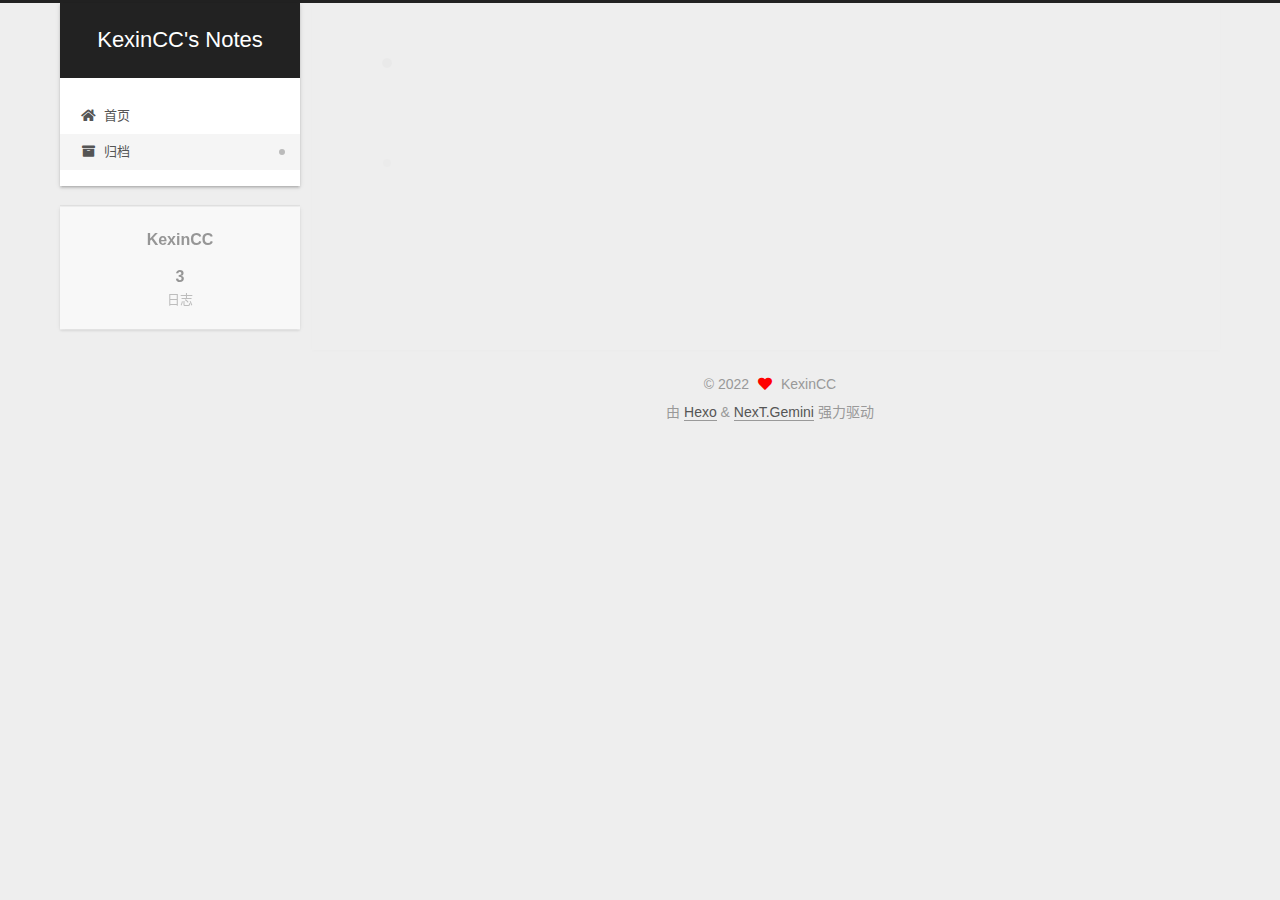
<file: archives/2022/12/index.html>
<!DOCTYPE html>
<html lang="zh-CN">
<head>
  <meta charset="UTF-8">
<meta name="viewport" content="width=device-width, initial-scale=1, maximum-scale=2">
<meta name="theme-color" content="#222">
<meta name="generator" content="Hexo 6.3.0">
  <link rel="apple-touch-icon" sizes="180x180" href="/images/apple-touch-icon-next.png">
  <link rel="icon" type="image/png" sizes="32x32" href="/images/favicon-32x32-next.png">
  <link rel="icon" type="image/png" sizes="16x16" href="/images/favicon-16x16-next.png">
  <link rel="mask-icon" href="/images/logo.svg" color="#222">

<link rel="stylesheet" href="/css/main.css">


<link rel="stylesheet" href="/lib/font-awesome/css/all.min.css">

<script id="hexo-configurations">
    var NexT = window.NexT || {};
    var CONFIG = {"hostname":"example.com","root":"/","scheme":"Gemini","version":"7.8.0","exturl":false,"sidebar":{"position":"left","display":"post","padding":18,"offset":12,"onmobile":false},"copycode":{"enable":false,"show_result":false,"style":null},"back2top":{"enable":true,"sidebar":false,"scrollpercent":false},"bookmark":{"enable":false,"color":"#222","save":"auto"},"fancybox":false,"mediumzoom":false,"lazyload":false,"pangu":false,"comments":{"style":"tabs","active":null,"storage":true,"lazyload":false,"nav":null},"algolia":{"hits":{"per_page":10},"labels":{"input_placeholder":"Search for Posts","hits_empty":"We didn't find any results for the search: ${query}","hits_stats":"${hits} results found in ${time} ms"}},"localsearch":{"enable":false,"trigger":"auto","top_n_per_article":1,"unescape":false,"preload":false},"motion":{"enable":true,"async":false,"transition":{"post_block":"fadeIn","post_header":"slideDownIn","post_body":"slideDownIn","coll_header":"slideLeftIn","sidebar":"slideUpIn"}}};
  </script>

  <meta property="og:type" content="website">
<meta property="og:title" content="KexinCC&#39;s Notes">
<meta property="og:url" content="http://example.com/archives/2022/12/index.html">
<meta property="og:site_name" content="KexinCC&#39;s Notes">
<meta property="og:locale" content="zh_CN">
<meta property="article:author" content="KexinCC">
<meta name="twitter:card" content="summary">

<link rel="canonical" href="http://example.com/archives/2022/12/">


<script id="page-configurations">
  // https://hexo.io/docs/variables.html
  CONFIG.page = {
    sidebar: "",
    isHome : false,
    isPost : false,
    lang   : 'zh-CN'
  };
</script>

  <title>归档 | KexinCC's Notes</title>
  






  <noscript>
  <style>
  .use-motion .brand,
  .use-motion .menu-item,
  .sidebar-inner,
  .use-motion .post-block,
  .use-motion .pagination,
  .use-motion .comments,
  .use-motion .post-header,
  .use-motion .post-body,
  .use-motion .collection-header { opacity: initial; }

  .use-motion .site-title,
  .use-motion .site-subtitle {
    opacity: initial;
    top: initial;
  }

  .use-motion .logo-line-before i { left: initial; }
  .use-motion .logo-line-after i { right: initial; }
  </style>
</noscript>

</head>

<body itemscope itemtype="http://schema.org/WebPage">
  <div class="container use-motion">
    <div class="headband"></div>

    <header class="header" itemscope itemtype="http://schema.org/WPHeader">
      <div class="header-inner"><div class="site-brand-container">
  <div class="site-nav-toggle">
    <div class="toggle" aria-label="切换导航栏">
      <span class="toggle-line toggle-line-first"></span>
      <span class="toggle-line toggle-line-middle"></span>
      <span class="toggle-line toggle-line-last"></span>
    </div>
  </div>

  <div class="site-meta">

    <a href="/" class="brand" rel="start">
      <span class="logo-line-before"><i></i></span>
      <h1 class="site-title">KexinCC's Notes</h1>
      <span class="logo-line-after"><i></i></span>
    </a>
  </div>

  <div class="site-nav-right">
    <div class="toggle popup-trigger">
    </div>
  </div>
</div>




<nav class="site-nav">
  <ul id="menu" class="main-menu menu">
        <li class="menu-item menu-item-home">

    <a href="/" rel="section"><i class="fa fa-home fa-fw"></i>首页</a>

  </li>
        <li class="menu-item menu-item-archives">

    <a href="/archives/" rel="section"><i class="fa fa-archive fa-fw"></i>归档</a>

  </li>
  </ul>
</nav>




</div>
    </header>

    
  <div class="back-to-top">
    <i class="fa fa-arrow-up"></i>
    <span>0%</span>
  </div>


    <main class="main">
      <div class="main-inner">
        <div class="content-wrap">
          

          <div class="content archive">
            

  
  
  
  <div class="post-block">
    <div class="posts-collapse">
      <div class="collection-title">
        <span class="collection-header">嗯..! 目前共计 3 篇日志。 继续努力。</span>
      </div>

      
    <div class="collection-year">
      <span class="collection-header">2022</span>
    </div>

  <article itemscope itemtype="http://schema.org/Article">
    <header class="post-header">

      <div class="post-meta">
        <time itemprop="dateCreated"
              datetime="2022-12-19T09:52:42+08:00"
              content="2022-12-19">
          12-19
        </time>
      </div>

      <div class="post-title">
          <a class="post-title-link" href="/2022/12/19/Spring%E5%A4%87%E5%BF%98/" itemprop="url">
            <span itemprop="name">Spring备忘</span>
          </a>
      </div>

    </header>
  </article>


    </div>
  </div>
  
  
  

  



          </div>
          

<script>
  window.addEventListener('tabs:register', () => {
    let { activeClass } = CONFIG.comments;
    if (CONFIG.comments.storage) {
      activeClass = localStorage.getItem('comments_active') || activeClass;
    }
    if (activeClass) {
      let activeTab = document.querySelector(`a[href="#comment-${activeClass}"]`);
      if (activeTab) {
        activeTab.click();
      }
    }
  });
  if (CONFIG.comments.storage) {
    window.addEventListener('tabs:click', event => {
      if (!event.target.matches('.tabs-comment .tab-content .tab-pane')) return;
      let commentClass = event.target.classList[1];
      localStorage.setItem('comments_active', commentClass);
    });
  }
</script>

        </div>
          
  
  <div class="toggle sidebar-toggle">
    <span class="toggle-line toggle-line-first"></span>
    <span class="toggle-line toggle-line-middle"></span>
    <span class="toggle-line toggle-line-last"></span>
  </div>

  <aside class="sidebar">
    <div class="sidebar-inner">

      <ul class="sidebar-nav motion-element">
        <li class="sidebar-nav-toc">
          文章目录
        </li>
        <li class="sidebar-nav-overview">
          站点概览
        </li>
      </ul>

      <!--noindex-->
      <div class="post-toc-wrap sidebar-panel">
      </div>
      <!--/noindex-->

      <div class="site-overview-wrap sidebar-panel">
        <div class="site-author motion-element" itemprop="author" itemscope itemtype="http://schema.org/Person">
  <p class="site-author-name" itemprop="name">KexinCC</p>
  <div class="site-description" itemprop="description"></div>
</div>
<div class="site-state-wrap motion-element">
  <nav class="site-state">
      <div class="site-state-item site-state-posts">
          <a href="/archives/">
        
          <span class="site-state-item-count">3</span>
          <span class="site-state-item-name">日志</span>
        </a>
      </div>
  </nav>
</div>



      </div>

    </div>
  </aside>
  <div id="sidebar-dimmer"></div>


      </div>
    </main>

    <footer class="footer">
      <div class="footer-inner">
        

        

<div class="copyright">
  
  &copy; 
  <span itemprop="copyrightYear">2022</span>
  <span class="with-love">
    <i class="fa fa-heart"></i>
  </span>
  <span class="author" itemprop="copyrightHolder">KexinCC</span>
</div>
  <div class="powered-by">由 <a href="https://hexo.io/" class="theme-link" rel="noopener" target="_blank">Hexo</a> & <a href="https://theme-next.org/" class="theme-link" rel="noopener" target="_blank">NexT.Gemini</a> 强力驱动
  </div>

        








      </div>
    </footer>
  </div>

  
  <script src="/lib/anime.min.js"></script>
  <script src="/lib/velocity/velocity.min.js"></script>
  <script src="/lib/velocity/velocity.ui.min.js"></script>

<script src="/js/utils.js"></script>

<script src="/js/motion.js"></script>


<script src="/js/schemes/pisces.js"></script>


<script src="/js/next-boot.js"></script>




  















  

  

</body>
</html>
</file>
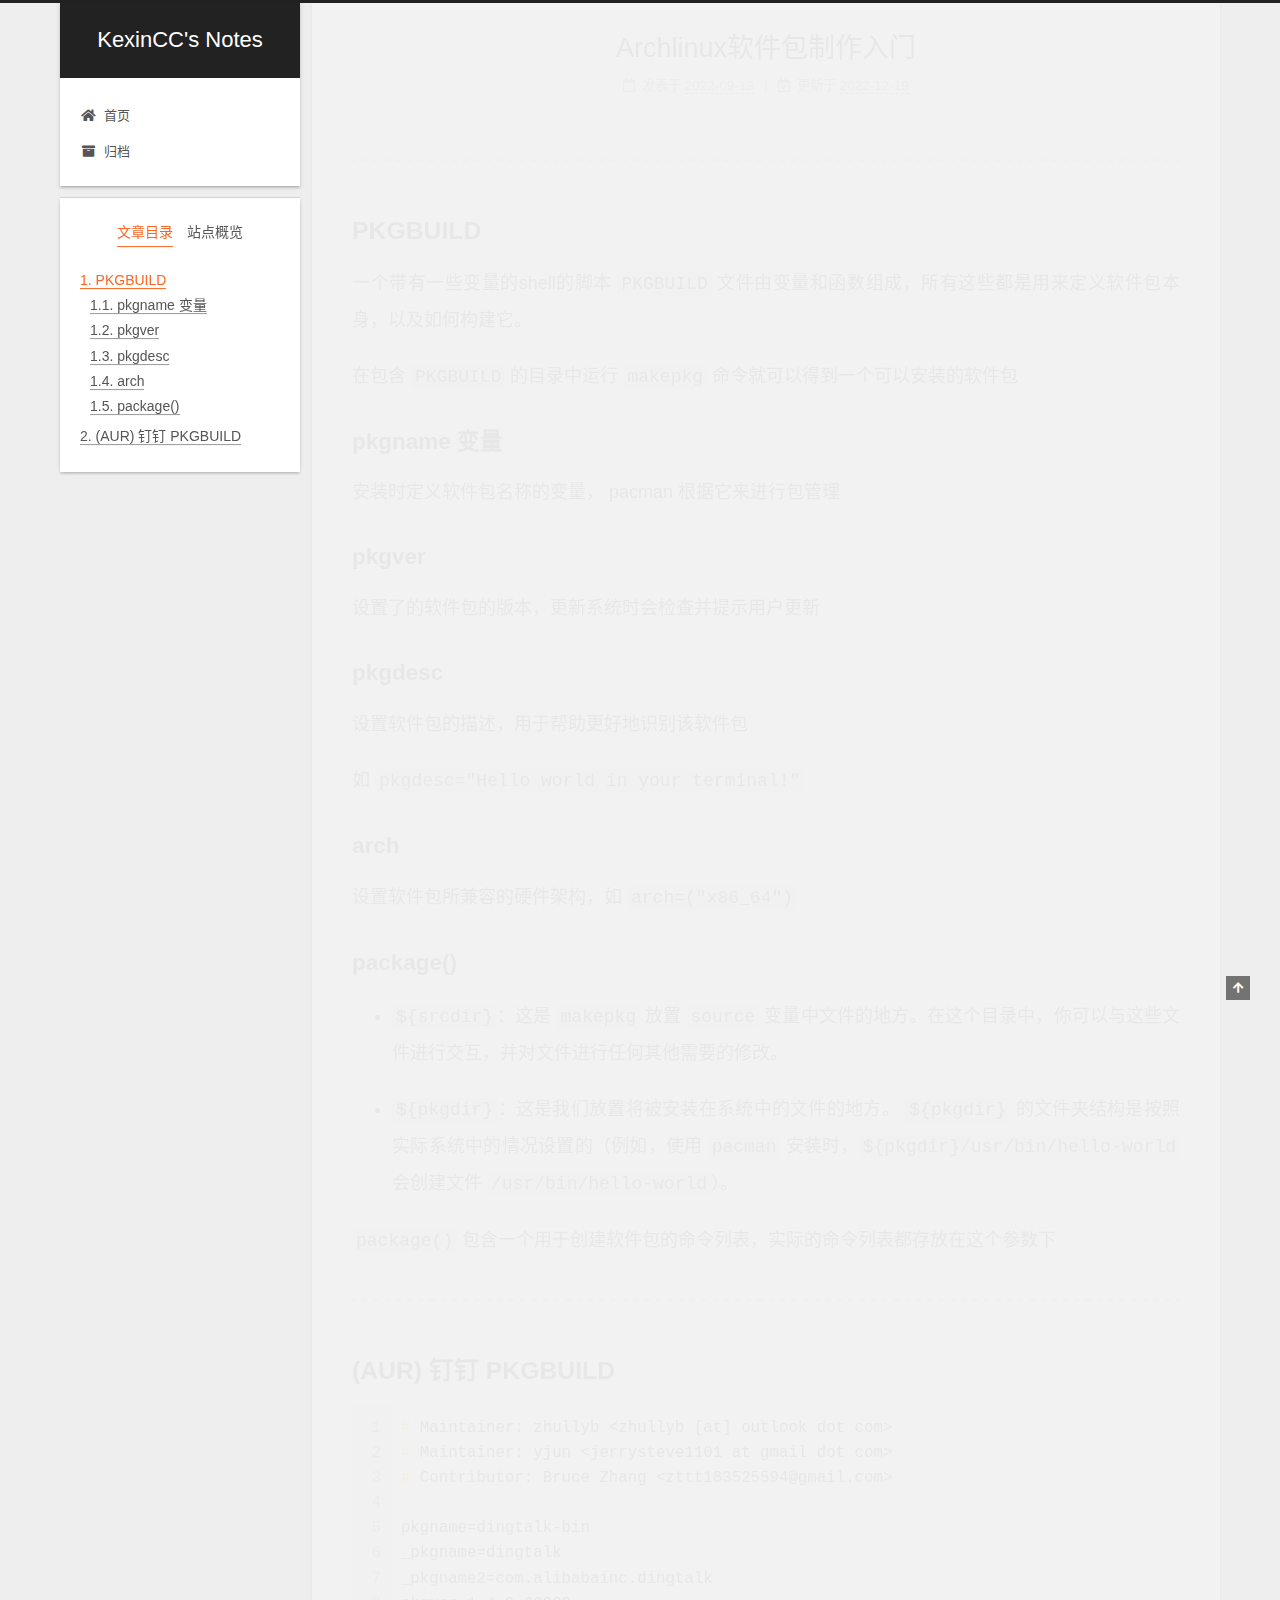
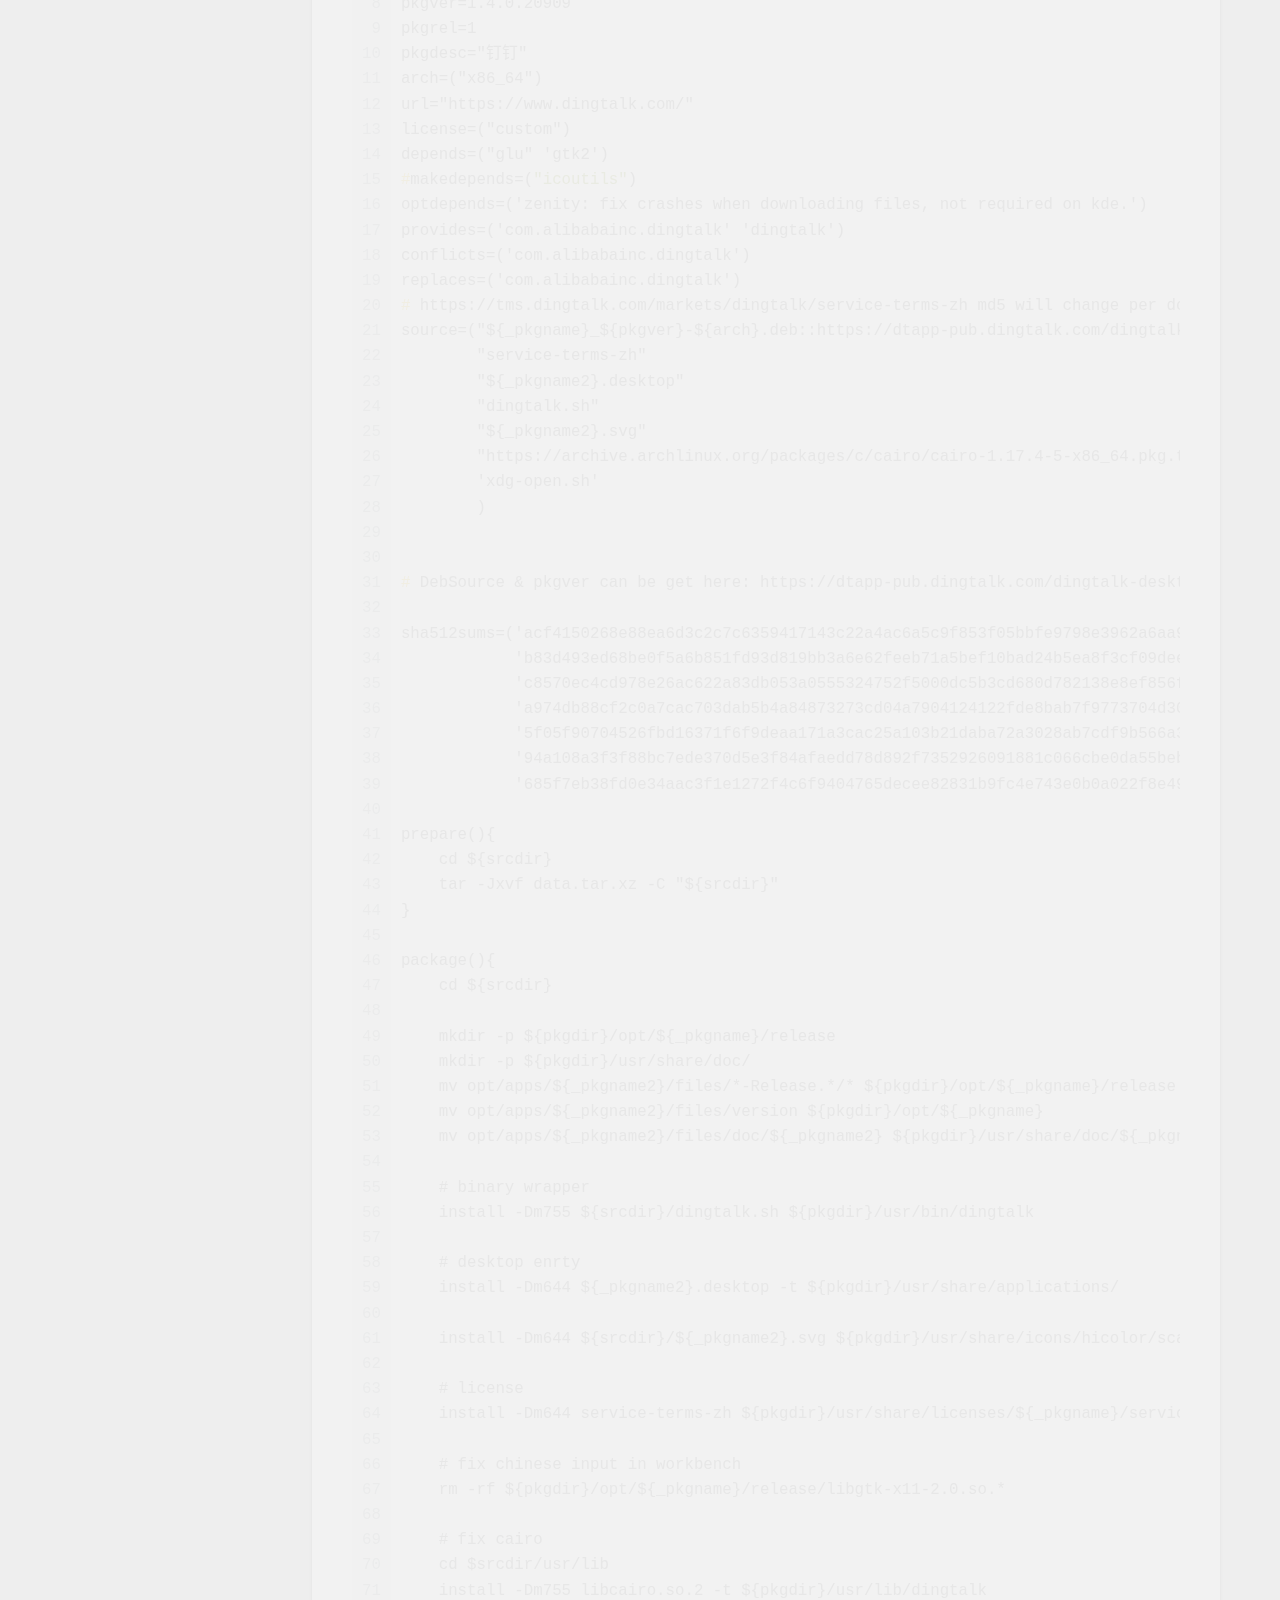
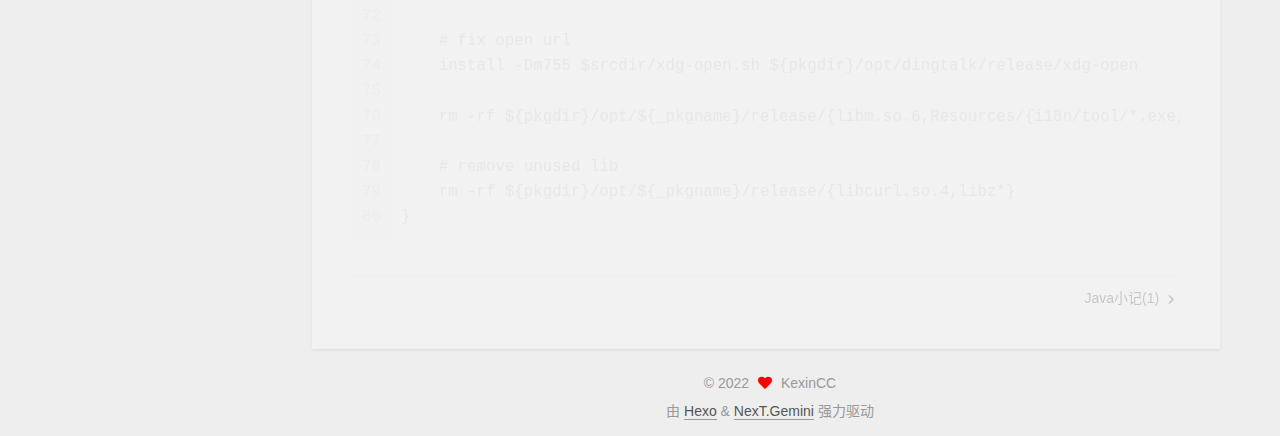
<file: 2022/09/13/ArchLinux 软件包制作入门/index.html>
<!DOCTYPE html>
<html lang="zh-CN">
<head>
  <meta charset="UTF-8">
<meta name="viewport" content="width=device-width, initial-scale=1, maximum-scale=2">
<meta name="theme-color" content="#222">
<meta name="generator" content="Hexo 6.3.0">
  <link rel="apple-touch-icon" sizes="180x180" href="/images/apple-touch-icon-next.png">
  <link rel="icon" type="image/png" sizes="32x32" href="/images/favicon-32x32-next.png">
  <link rel="icon" type="image/png" sizes="16x16" href="/images/favicon-16x16-next.png">
  <link rel="mask-icon" href="/images/logo.svg" color="#222">

<link rel="stylesheet" href="/css/main.css">


<link rel="stylesheet" href="/lib/font-awesome/css/all.min.css">

<script id="hexo-configurations">
    var NexT = window.NexT || {};
    var CONFIG = {"hostname":"example.com","root":"/","scheme":"Gemini","version":"7.8.0","exturl":false,"sidebar":{"position":"left","display":"post","padding":18,"offset":12,"onmobile":false},"copycode":{"enable":false,"show_result":false,"style":null},"back2top":{"enable":true,"sidebar":false,"scrollpercent":false},"bookmark":{"enable":false,"color":"#222","save":"auto"},"fancybox":false,"mediumzoom":false,"lazyload":false,"pangu":false,"comments":{"style":"tabs","active":null,"storage":true,"lazyload":false,"nav":null},"algolia":{"hits":{"per_page":10},"labels":{"input_placeholder":"Search for Posts","hits_empty":"We didn't find any results for the search: ${query}","hits_stats":"${hits} results found in ${time} ms"}},"localsearch":{"enable":false,"trigger":"auto","top_n_per_article":1,"unescape":false,"preload":false},"motion":{"enable":true,"async":false,"transition":{"post_block":"fadeIn","post_header":"slideDownIn","post_body":"slideDownIn","coll_header":"slideLeftIn","sidebar":"slideUpIn"}}};
  </script>

  <meta name="description" content="PKGBUILD一个带有一些变量的shell的脚本 PKGBUILD 文件由变量和函数组成，所有这些都是用来定义软件包本身，以及如何构建它。 在包含 PKGBUILD 的目录中运行 makepkg  命令就可以得到一个可以安装的软件包">
<meta property="og:type" content="article">
<meta property="og:title" content="Archlinux软件包制作入门">
<meta property="og:url" content="http://example.com/2022/09/13/ArchLinux%20%E8%BD%AF%E4%BB%B6%E5%8C%85%E5%88%B6%E4%BD%9C%E5%85%A5%E9%97%A8/index.html">
<meta property="og:site_name" content="KexinCC&#39;s Notes">
<meta property="og:description" content="PKGBUILD一个带有一些变量的shell的脚本 PKGBUILD 文件由变量和函数组成，所有这些都是用来定义软件包本身，以及如何构建它。 在包含 PKGBUILD 的目录中运行 makepkg  命令就可以得到一个可以安装的软件包">
<meta property="og:locale" content="zh_CN">
<meta property="article:published_time" content="2022-09-13T06:43:03.000Z">
<meta property="article:modified_time" content="2022-12-19T01:49:22.853Z">
<meta property="article:author" content="KexinCC">
<meta name="twitter:card" content="summary">

<link rel="canonical" href="http://example.com/2022/09/13/ArchLinux%20%E8%BD%AF%E4%BB%B6%E5%8C%85%E5%88%B6%E4%BD%9C%E5%85%A5%E9%97%A8/">


<script id="page-configurations">
  // https://hexo.io/docs/variables.html
  CONFIG.page = {
    sidebar: "",
    isHome : false,
    isPost : true,
    lang   : 'zh-CN'
  };
</script>

  <title>Archlinux软件包制作入门 | KexinCC's Notes</title>
  






  <noscript>
  <style>
  .use-motion .brand,
  .use-motion .menu-item,
  .sidebar-inner,
  .use-motion .post-block,
  .use-motion .pagination,
  .use-motion .comments,
  .use-motion .post-header,
  .use-motion .post-body,
  .use-motion .collection-header { opacity: initial; }

  .use-motion .site-title,
  .use-motion .site-subtitle {
    opacity: initial;
    top: initial;
  }

  .use-motion .logo-line-before i { left: initial; }
  .use-motion .logo-line-after i { right: initial; }
  </style>
</noscript>

</head>

<body itemscope itemtype="http://schema.org/WebPage">
  <div class="container use-motion">
    <div class="headband"></div>

    <header class="header" itemscope itemtype="http://schema.org/WPHeader">
      <div class="header-inner"><div class="site-brand-container">
  <div class="site-nav-toggle">
    <div class="toggle" aria-label="切换导航栏">
      <span class="toggle-line toggle-line-first"></span>
      <span class="toggle-line toggle-line-middle"></span>
      <span class="toggle-line toggle-line-last"></span>
    </div>
  </div>

  <div class="site-meta">

    <a href="/" class="brand" rel="start">
      <span class="logo-line-before"><i></i></span>
      <h1 class="site-title">KexinCC's Notes</h1>
      <span class="logo-line-after"><i></i></span>
    </a>
  </div>

  <div class="site-nav-right">
    <div class="toggle popup-trigger">
    </div>
  </div>
</div>




<nav class="site-nav">
  <ul id="menu" class="main-menu menu">
        <li class="menu-item menu-item-home">

    <a href="/" rel="section"><i class="fa fa-home fa-fw"></i>首页</a>

  </li>
        <li class="menu-item menu-item-archives">

    <a href="/archives/" rel="section"><i class="fa fa-archive fa-fw"></i>归档</a>

  </li>
  </ul>
</nav>




</div>
    </header>

    
  <div class="back-to-top">
    <i class="fa fa-arrow-up"></i>
    <span>0%</span>
  </div>


    <main class="main">
      <div class="main-inner">
        <div class="content-wrap">
          

          <div class="content post posts-expand">
            

    
  
  
  <article itemscope itemtype="http://schema.org/Article" class="post-block" lang="zh-CN">
    <link itemprop="mainEntityOfPage" href="http://example.com/2022/09/13/ArchLinux%20%E8%BD%AF%E4%BB%B6%E5%8C%85%E5%88%B6%E4%BD%9C%E5%85%A5%E9%97%A8/">

    <span hidden itemprop="author" itemscope itemtype="http://schema.org/Person">
      <meta itemprop="image" content="/images/avatar.gif">
      <meta itemprop="name" content="KexinCC">
      <meta itemprop="description" content="">
    </span>

    <span hidden itemprop="publisher" itemscope itemtype="http://schema.org/Organization">
      <meta itemprop="name" content="KexinCC's Notes">
    </span>
      <header class="post-header">
        <h1 class="post-title" itemprop="name headline">
          Archlinux软件包制作入门
        </h1>

        <div class="post-meta">
            <span class="post-meta-item">
              <span class="post-meta-item-icon">
                <i class="far fa-calendar"></i>
              </span>
              <span class="post-meta-item-text">发表于</span>

              <time title="创建时间：2022-09-13 14:43:03" itemprop="dateCreated datePublished" datetime="2022-09-13T14:43:03+08:00">2022-09-13</time>
            </span>
              <span class="post-meta-item">
                <span class="post-meta-item-icon">
                  <i class="far fa-calendar-check"></i>
                </span>
                <span class="post-meta-item-text">更新于</span>
                <time title="修改时间：2022-12-19 09:49:22" itemprop="dateModified" datetime="2022-12-19T09:49:22+08:00">2022-12-19</time>
              </span>

          

        </div>
      </header>

    
    
    
    <div class="post-body" itemprop="articleBody">

      
        <hr>
<h2 id="PKGBUILD"><a href="#PKGBUILD" class="headerlink" title="PKGBUILD"></a>PKGBUILD</h2><p>一个带有一些变量的shell的脚本 <code>PKGBUILD</code> 文件由变量和函数组成，所有这些都是用来定义软件包本身，以及如何构建它。</p>
<p>在包含 <code>PKGBUILD</code> 的目录中运行 <code>makepkg</code>  命令就可以得到一个可以安装的软件包</p>
 <span id="more"></span> 


<h3 id="pkgname-变量"><a href="#pkgname-变量" class="headerlink" title="pkgname 变量"></a>pkgname 变量</h3><p>安装时定义软件包名称的变量， pacman 根据它来进行包管理</p>
<h3 id="pkgver"><a href="#pkgver" class="headerlink" title="pkgver"></a>pkgver</h3><p>设置了的软件包的版本，更新系统时会检查并提示用户更新</p>
<h3 id="pkgdesc"><a href="#pkgdesc" class="headerlink" title="pkgdesc"></a>pkgdesc</h3><p>设置软件包的描述，用于帮助更好地识别该软件包</p>
<p>如 <code>pkgdesc=&quot;Hello world in your terminal!&quot;</code></p>
<h3 id="arch"><a href="#arch" class="headerlink" title="arch"></a>arch</h3><p>设置软件包所兼容的硬件架构，如 <code>arch=(&quot;x86_64&quot;)</code></p>
<h3 id="package"><a href="#package" class="headerlink" title="package()"></a>package()</h3><ul>
<li><p><code>$&#123;srcdir&#125;</code>：这是 <code>makepkg</code> 放置 <code>source</code> 变量中文件的地方。在这个目录中，你可以与这些文件进行交互，并对文件进行任何其他需要的修改。</p>
</li>
<li><p><code>$&#123;pkgdir&#125;</code>：这是我们放置将被安装在系统中的文件的地方。 <code>$&#123;pkgdir&#125;</code> 的文件夹结构是按照实际系统中的情况设置的（例如，使用 <code>pacman</code> 安装时，<code>$&#123;pkgdir&#125;/usr/bin/hello-world</code> 会创建文件 <code>/usr/bin/hello-world</code>）。</p>
</li>
</ul>
<p><code>package()</code> 包含一个用于创建软件包的命令列表，实际的命令列表都存放在这个参数下</p>
<hr>
<h2 id="AUR-钉钉-PKGBUILD"><a href="#AUR-钉钉-PKGBUILD" class="headerlink" title="(AUR) 钉钉  PKGBUILD"></a>(AUR) 钉钉  PKGBUILD</h2><figure class="highlight shell"><table><tr><td class="gutter"><pre><span class="line">1</span><br><span class="line">2</span><br><span class="line">3</span><br><span class="line">4</span><br><span class="line">5</span><br><span class="line">6</span><br><span class="line">7</span><br><span class="line">8</span><br><span class="line">9</span><br><span class="line">10</span><br><span class="line">11</span><br><span class="line">12</span><br><span class="line">13</span><br><span class="line">14</span><br><span class="line">15</span><br><span class="line">16</span><br><span class="line">17</span><br><span class="line">18</span><br><span class="line">19</span><br><span class="line">20</span><br><span class="line">21</span><br><span class="line">22</span><br><span class="line">23</span><br><span class="line">24</span><br><span class="line">25</span><br><span class="line">26</span><br><span class="line">27</span><br><span class="line">28</span><br><span class="line">29</span><br><span class="line">30</span><br><span class="line">31</span><br><span class="line">32</span><br><span class="line">33</span><br><span class="line">34</span><br><span class="line">35</span><br><span class="line">36</span><br><span class="line">37</span><br><span class="line">38</span><br><span class="line">39</span><br><span class="line">40</span><br><span class="line">41</span><br><span class="line">42</span><br><span class="line">43</span><br><span class="line">44</span><br><span class="line">45</span><br><span class="line">46</span><br><span class="line">47</span><br><span class="line">48</span><br><span class="line">49</span><br><span class="line">50</span><br><span class="line">51</span><br><span class="line">52</span><br><span class="line">53</span><br><span class="line">54</span><br><span class="line">55</span><br><span class="line">56</span><br><span class="line">57</span><br><span class="line">58</span><br><span class="line">59</span><br><span class="line">60</span><br><span class="line">61</span><br><span class="line">62</span><br><span class="line">63</span><br><span class="line">64</span><br><span class="line">65</span><br><span class="line">66</span><br><span class="line">67</span><br><span class="line">68</span><br><span class="line">69</span><br><span class="line">70</span><br><span class="line">71</span><br><span class="line">72</span><br><span class="line">73</span><br><span class="line">74</span><br><span class="line">75</span><br><span class="line">76</span><br><span class="line">77</span><br><span class="line">78</span><br><span class="line">79</span><br><span class="line">80</span><br></pre></td><td class="code"><pre><span class="line"><span class="meta prompt_"># </span><span class="language-bash">Maintainer: zhullyb &lt;zhullyb [at] outlook dot com&gt;</span></span><br><span class="line"><span class="meta prompt_"># </span><span class="language-bash">Maintainer: yjun &lt;jerrysteve1101 at gmail dot com&gt;</span></span><br><span class="line"><span class="meta prompt_"># </span><span class="language-bash">Contributor: Bruce Zhang &lt;zttt183525594@gmail.com&gt;</span></span><br><span class="line"></span><br><span class="line">pkgname=dingtalk-bin</span><br><span class="line">_pkgname=dingtalk</span><br><span class="line">_pkgname2=com.alibabainc.dingtalk</span><br><span class="line">pkgver=1.4.0.20909</span><br><span class="line">pkgrel=1</span><br><span class="line">pkgdesc=&quot;钉钉&quot;</span><br><span class="line">arch=(&quot;x86_64&quot;)</span><br><span class="line">url=&quot;https://www.dingtalk.com/&quot;</span><br><span class="line">license=(&quot;custom&quot;)</span><br><span class="line">depends=(&quot;glu&quot; &#x27;gtk2&#x27;)</span><br><span class="line"><span class="meta prompt_">#</span><span class="language-bash">makedepends=(<span class="string">&quot;icoutils&quot;</span>)</span></span><br><span class="line">optdepends=(&#x27;zenity: fix crashes when downloading files, not required on kde.&#x27;)</span><br><span class="line">provides=(&#x27;com.alibabainc.dingtalk&#x27; &#x27;dingtalk&#x27;)</span><br><span class="line">conflicts=(&#x27;com.alibabainc.dingtalk&#x27;)</span><br><span class="line">replaces=(&#x27;com.alibabainc.dingtalk&#x27;)</span><br><span class="line"><span class="meta prompt_"># </span><span class="language-bash">https://tms.dingtalk.com/markets/dingtalk/service-terms-zh md5 will change per download</span></span><br><span class="line">source=(&quot;$&#123;_pkgname&#125;_$&#123;pkgver&#125;-$&#123;arch&#125;.deb::https://dtapp-pub.dingtalk.com/dingtalk-desktop/xc_dingtalk_update/linux_deb/Release/$&#123;_pkgname2&#125;_$&#123;pkgver&#125;_amd64.deb&quot;</span><br><span class="line">        &quot;service-terms-zh&quot;</span><br><span class="line">        &quot;$&#123;_pkgname2&#125;.desktop&quot;</span><br><span class="line">        &quot;dingtalk.sh&quot;</span><br><span class="line">        &quot;$&#123;_pkgname2&#125;.svg&quot;</span><br><span class="line">        &quot;https://archive.archlinux.org/packages/c/cairo/cairo-1.17.4-5-x86_64.pkg.tar.zst&quot;</span><br><span class="line">        &#x27;xdg-open.sh&#x27;</span><br><span class="line">        )</span><br><span class="line"><span class="meta prompt_"></span></span><br><span class="line"><span class="meta prompt_"></span></span><br><span class="line"><span class="meta prompt_"># </span><span class="language-bash">DebSource &amp; pkgver can be get here: https://dtapp-pub.dingtalk.com/dingtalk-desktop/xc_dingtalk_update/linux_deb/Update/other/linux_dingtalk_update.json</span></span><br><span class="line"></span><br><span class="line">sha512sums=(&#x27;acf4150268e88ea6d3c2c7c6359417143c22a4ac6a5c9f853f05bbfe9798e3962a6aa9ec7c7f4a3708e1ff1b89e726ceb75b48483bf5e4ff32b926e44ffce761&#x27;</span><br><span class="line">            &#x27;b83d493ed68be0f5a6b851fd93d819bb3a6e62feeb71a5bef10bad24b5ea8f3cf09deea4f31ed727449888a6eae1be99fa9cf263bc921cb8bb2958e2f37a7d64&#x27;</span><br><span class="line">            &#x27;c8570ec4cd978e26ac622a83db053a0555324752f5000dc5b3cd680d782138e8ef856f09ec9b7850e04e1faa1e39de94dabeb16fbfbe0fd44af43247b30e8b2f&#x27;</span><br><span class="line">            &#x27;a974db88cf2c0a7cac703dab5b4a84873273cd04a7904124122fde8bab7f9773704d3041816e0096bd3f7e383c012d3ff1e9b0482e241c2dd223ebb759734a88&#x27;</span><br><span class="line">            &#x27;5f05f90704526fbd16371f6f9deaa171a3cac25a103b21daba72a3028ab7cdf9b566a3ac7842c6ce88d30cc29fe0c8b989c77aa36daab73793a827a1a0d6c775&#x27;</span><br><span class="line">            &#x27;94a108a3f3f88bc7ede370d5e3f84afaedd78d892f7352926091881c066cbe0da55bebb5fc83978ca83c6420ed0c94fbba1f3454c5ff8d33a38669a0a11a80ac&#x27;</span><br><span class="line">            &#x27;685f7eb38fd0e34aac3f1e1272f4c6f9404765decee82831b9fc4e743e0b0a022f8e49bd5623f524890a719af0b1333b96773fb386b74aeded4307e8b1a626ed&#x27;)</span><br><span class="line"></span><br><span class="line">prepare()&#123;</span><br><span class="line">    cd $&#123;srcdir&#125;</span><br><span class="line">    tar -Jxvf data.tar.xz -C &quot;$&#123;srcdir&#125;&quot;</span><br><span class="line">&#125;</span><br><span class="line"></span><br><span class="line">package()&#123;</span><br><span class="line">    cd $&#123;srcdir&#125;</span><br><span class="line"></span><br><span class="line">    mkdir -p $&#123;pkgdir&#125;/opt/$&#123;_pkgname&#125;/release</span><br><span class="line">    mkdir -p $&#123;pkgdir&#125;/usr/share/doc/</span><br><span class="line">    mv opt/apps/$&#123;_pkgname2&#125;/files/*-Release.*/* $&#123;pkgdir&#125;/opt/$&#123;_pkgname&#125;/release</span><br><span class="line">    mv opt/apps/$&#123;_pkgname2&#125;/files/version $&#123;pkgdir&#125;/opt/$&#123;_pkgname&#125;</span><br><span class="line">    mv opt/apps/$&#123;_pkgname2&#125;/files/doc/$&#123;_pkgname2&#125; $&#123;pkgdir&#125;/usr/share/doc/$&#123;_pkgname&#125;</span><br><span class="line"></span><br><span class="line">    # binary wrapper</span><br><span class="line">    install -Dm755 $&#123;srcdir&#125;/dingtalk.sh $&#123;pkgdir&#125;/usr/bin/dingtalk</span><br><span class="line"></span><br><span class="line">    # desktop enrty</span><br><span class="line">    install -Dm644 $&#123;_pkgname2&#125;.desktop -t $&#123;pkgdir&#125;/usr/share/applications/</span><br><span class="line"></span><br><span class="line">    install -Dm644 $&#123;srcdir&#125;/$&#123;_pkgname2&#125;.svg $&#123;pkgdir&#125;/usr/share/icons/hicolor/scalable/apps/$&#123;_pkgname&#125;.svg</span><br><span class="line"></span><br><span class="line">    # license</span><br><span class="line">    install -Dm644 service-terms-zh $&#123;pkgdir&#125;/usr/share/licenses/$&#123;_pkgname&#125;/service-terms-zh.html</span><br><span class="line"></span><br><span class="line">    # fix chinese input in workbench</span><br><span class="line">    rm -rf $&#123;pkgdir&#125;/opt/$&#123;_pkgname&#125;/release/libgtk-x11-2.0.so.*</span><br><span class="line"></span><br><span class="line">    # fix cairo</span><br><span class="line">    cd $srcdir/usr/lib</span><br><span class="line">    install -Dm755 libcairo.so.2 -t $&#123;pkgdir&#125;/usr/lib/dingtalk</span><br><span class="line"></span><br><span class="line">    # fix open url</span><br><span class="line">    install -Dm755 $srcdir/xdg-open.sh $&#123;pkgdir&#125;/opt/dingtalk/release/xdg-open</span><br><span class="line"></span><br><span class="line">    rm -rf $&#123;pkgdir&#125;/opt/$&#123;_pkgname&#125;/release/&#123;libm.so.6,Resources/&#123;i18n/tool/*.exe,qss/mac&#125;,libstdc*&#125;</span><br><span class="line"></span><br><span class="line">    # remove unused lib</span><br><span class="line">    rm -rf $&#123;pkgdir&#125;/opt/$&#123;_pkgname&#125;/release/&#123;libcurl.so.4,libz*&#125;</span><br><span class="line">&#125;</span><br></pre></td></tr></table></figure>


    </div>

    
    
    

      <footer class="post-footer">

        


        
    <div class="post-nav">
      <div class="post-nav-item"></div>
      <div class="post-nav-item">
    <a href="/2022/09/19/Java%E5%B0%8F%E8%AE%B0(1)/" rel="next" title="Java小记(1)">
      Java小记(1) <i class="fa fa-chevron-right"></i>
    </a></div>
    </div>
      </footer>
    
  </article>
  
  
  



          </div>
          

<script>
  window.addEventListener('tabs:register', () => {
    let { activeClass } = CONFIG.comments;
    if (CONFIG.comments.storage) {
      activeClass = localStorage.getItem('comments_active') || activeClass;
    }
    if (activeClass) {
      let activeTab = document.querySelector(`a[href="#comment-${activeClass}"]`);
      if (activeTab) {
        activeTab.click();
      }
    }
  });
  if (CONFIG.comments.storage) {
    window.addEventListener('tabs:click', event => {
      if (!event.target.matches('.tabs-comment .tab-content .tab-pane')) return;
      let commentClass = event.target.classList[1];
      localStorage.setItem('comments_active', commentClass);
    });
  }
</script>

        </div>
          
  
  <div class="toggle sidebar-toggle">
    <span class="toggle-line toggle-line-first"></span>
    <span class="toggle-line toggle-line-middle"></span>
    <span class="toggle-line toggle-line-last"></span>
  </div>

  <aside class="sidebar">
    <div class="sidebar-inner">

      <ul class="sidebar-nav motion-element">
        <li class="sidebar-nav-toc">
          文章目录
        </li>
        <li class="sidebar-nav-overview">
          站点概览
        </li>
      </ul>

      <!--noindex-->
      <div class="post-toc-wrap sidebar-panel">
          <div class="post-toc motion-element"><ol class="nav"><li class="nav-item nav-level-2"><a class="nav-link" href="#PKGBUILD"><span class="nav-number">1.</span> <span class="nav-text">PKGBUILD</span></a><ol class="nav-child"><li class="nav-item nav-level-3"><a class="nav-link" href="#pkgname-%E5%8F%98%E9%87%8F"><span class="nav-number">1.1.</span> <span class="nav-text">pkgname 变量</span></a></li><li class="nav-item nav-level-3"><a class="nav-link" href="#pkgver"><span class="nav-number">1.2.</span> <span class="nav-text">pkgver</span></a></li><li class="nav-item nav-level-3"><a class="nav-link" href="#pkgdesc"><span class="nav-number">1.3.</span> <span class="nav-text">pkgdesc</span></a></li><li class="nav-item nav-level-3"><a class="nav-link" href="#arch"><span class="nav-number">1.4.</span> <span class="nav-text">arch</span></a></li><li class="nav-item nav-level-3"><a class="nav-link" href="#package"><span class="nav-number">1.5.</span> <span class="nav-text">package()</span></a></li></ol></li><li class="nav-item nav-level-2"><a class="nav-link" href="#AUR-%E9%92%89%E9%92%89-PKGBUILD"><span class="nav-number">2.</span> <span class="nav-text">(AUR) 钉钉  PKGBUILD</span></a></li></ol></div>
      </div>
      <!--/noindex-->

      <div class="site-overview-wrap sidebar-panel">
        <div class="site-author motion-element" itemprop="author" itemscope itemtype="http://schema.org/Person">
  <p class="site-author-name" itemprop="name">KexinCC</p>
  <div class="site-description" itemprop="description"></div>
</div>
<div class="site-state-wrap motion-element">
  <nav class="site-state">
      <div class="site-state-item site-state-posts">
          <a href="/archives/">
        
          <span class="site-state-item-count">3</span>
          <span class="site-state-item-name">日志</span>
        </a>
      </div>
  </nav>
</div>



      </div>

    </div>
  </aside>
  <div id="sidebar-dimmer"></div>


      </div>
    </main>

    <footer class="footer">
      <div class="footer-inner">
        

        

<div class="copyright">
  
  &copy; 
  <span itemprop="copyrightYear">2022</span>
  <span class="with-love">
    <i class="fa fa-heart"></i>
  </span>
  <span class="author" itemprop="copyrightHolder">KexinCC</span>
</div>
  <div class="powered-by">由 <a href="https://hexo.io/" class="theme-link" rel="noopener" target="_blank">Hexo</a> & <a href="https://theme-next.org/" class="theme-link" rel="noopener" target="_blank">NexT.Gemini</a> 强力驱动
  </div>

        








      </div>
    </footer>
  </div>

  
  <script src="/lib/anime.min.js"></script>
  <script src="/lib/velocity/velocity.min.js"></script>
  <script src="/lib/velocity/velocity.ui.min.js"></script>

<script src="/js/utils.js"></script>

<script src="/js/motion.js"></script>


<script src="/js/schemes/pisces.js"></script>


<script src="/js/next-boot.js"></script>




  















  

  

</body>
</html>
</file>
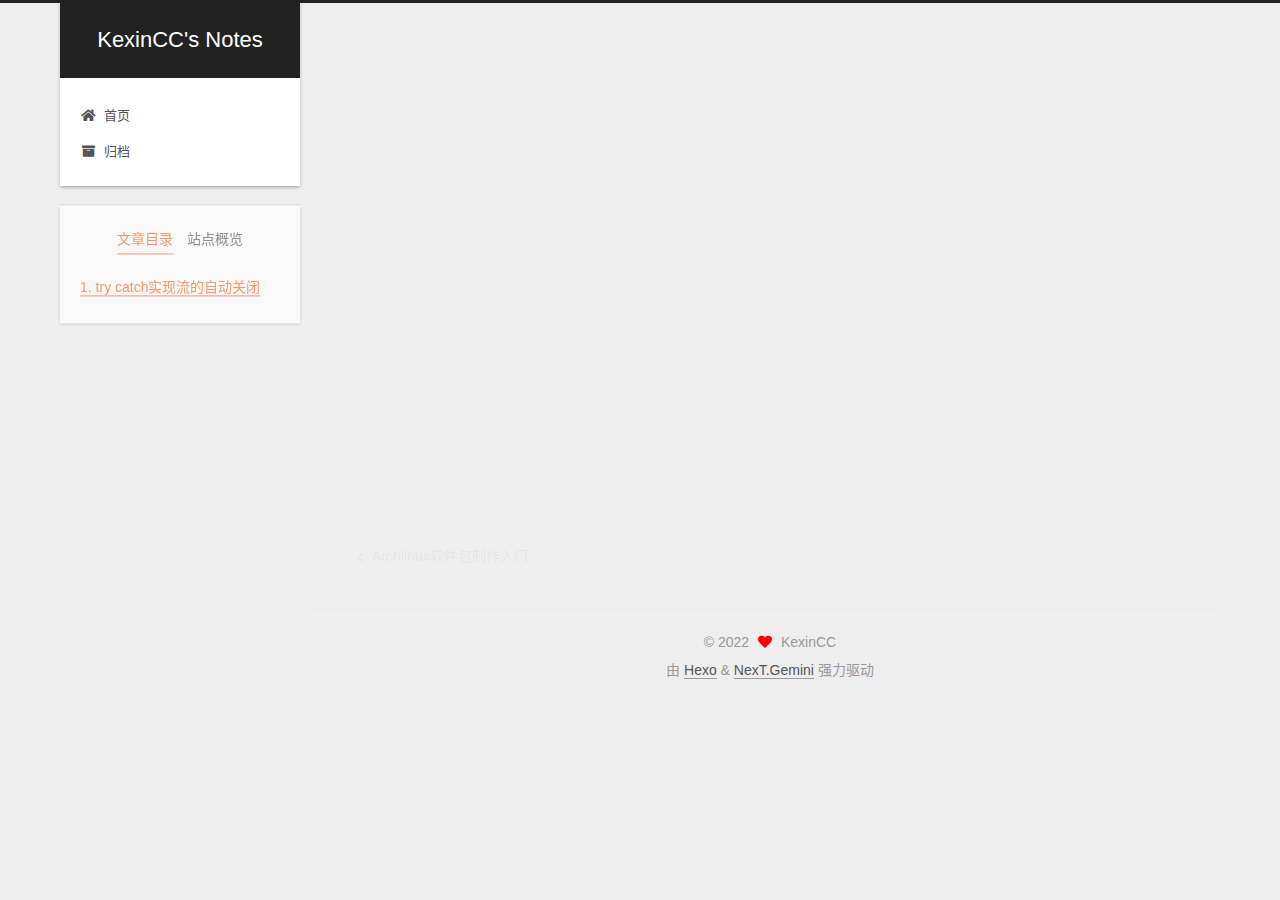
<file: 2022/09/19/Java小记(1)/index.html>
<!DOCTYPE html>
<html lang="zh-CN">
<head>
  <meta charset="UTF-8">
<meta name="viewport" content="width=device-width, initial-scale=1, maximum-scale=2">
<meta name="theme-color" content="#222">
<meta name="generator" content="Hexo 6.3.0">
  <link rel="apple-touch-icon" sizes="180x180" href="/images/apple-touch-icon-next.png">
  <link rel="icon" type="image/png" sizes="32x32" href="/images/favicon-32x32-next.png">
  <link rel="icon" type="image/png" sizes="16x16" href="/images/favicon-16x16-next.png">
  <link rel="mask-icon" href="/images/logo.svg" color="#222">

<link rel="stylesheet" href="/css/main.css">


<link rel="stylesheet" href="/lib/font-awesome/css/all.min.css">

<script id="hexo-configurations">
    var NexT = window.NexT || {};
    var CONFIG = {"hostname":"example.com","root":"/","scheme":"Gemini","version":"7.8.0","exturl":false,"sidebar":{"position":"left","display":"post","padding":18,"offset":12,"onmobile":false},"copycode":{"enable":false,"show_result":false,"style":null},"back2top":{"enable":true,"sidebar":false,"scrollpercent":false},"bookmark":{"enable":false,"color":"#222","save":"auto"},"fancybox":false,"mediumzoom":false,"lazyload":false,"pangu":false,"comments":{"style":"tabs","active":null,"storage":true,"lazyload":false,"nav":null},"algolia":{"hits":{"per_page":10},"labels":{"input_placeholder":"Search for Posts","hits_empty":"We didn't find any results for the search: ${query}","hits_stats":"${hits} results found in ${time} ms"}},"localsearch":{"enable":false,"trigger":"auto","top_n_per_article":1,"unescape":false,"preload":false},"motion":{"enable":true,"async":false,"transition":{"post_block":"fadeIn","post_header":"slideDownIn","post_body":"slideDownIn","coll_header":"slideLeftIn","sidebar":"slideUpIn"}}};
  </script>

  <meta name="description" content="try catch实现流的自动关闭12345678try (    InputStream inputStream &#x3D; socket.getInputStream();    OutputStream outputStream &#x3D; socket.getOutputStream();        ) &amp;#123;    &#x2F;*        *&#x2F;&amp;#125;  ​	在  try 后面跟上小括号并新建">
<meta property="og:type" content="article">
<meta property="og:title" content="Java小记(1)">
<meta property="og:url" content="http://example.com/2022/09/19/Java%E5%B0%8F%E8%AE%B0(1)/index.html">
<meta property="og:site_name" content="KexinCC&#39;s Notes">
<meta property="og:description" content="try catch实现流的自动关闭12345678try (    InputStream inputStream &#x3D; socket.getInputStream();    OutputStream outputStream &#x3D; socket.getOutputStream();        ) &amp;#123;    &#x2F;*        *&#x2F;&amp;#125;  ​	在  try 后面跟上小括号并新建">
<meta property="og:locale" content="zh_CN">
<meta property="article:published_time" content="2022-09-19T07:43:46.000Z">
<meta property="article:modified_time" content="2022-09-19T07:45:33.434Z">
<meta property="article:author" content="KexinCC">
<meta name="twitter:card" content="summary">

<link rel="canonical" href="http://example.com/2022/09/19/Java%E5%B0%8F%E8%AE%B0(1)/">


<script id="page-configurations">
  // https://hexo.io/docs/variables.html
  CONFIG.page = {
    sidebar: "",
    isHome : false,
    isPost : true,
    lang   : 'zh-CN'
  };
</script>

  <title>Java小记(1) | KexinCC's Notes</title>
  






  <noscript>
  <style>
  .use-motion .brand,
  .use-motion .menu-item,
  .sidebar-inner,
  .use-motion .post-block,
  .use-motion .pagination,
  .use-motion .comments,
  .use-motion .post-header,
  .use-motion .post-body,
  .use-motion .collection-header { opacity: initial; }

  .use-motion .site-title,
  .use-motion .site-subtitle {
    opacity: initial;
    top: initial;
  }

  .use-motion .logo-line-before i { left: initial; }
  .use-motion .logo-line-after i { right: initial; }
  </style>
</noscript>

</head>

<body itemscope itemtype="http://schema.org/WebPage">
  <div class="container use-motion">
    <div class="headband"></div>

    <header class="header" itemscope itemtype="http://schema.org/WPHeader">
      <div class="header-inner"><div class="site-brand-container">
  <div class="site-nav-toggle">
    <div class="toggle" aria-label="切换导航栏">
      <span class="toggle-line toggle-line-first"></span>
      <span class="toggle-line toggle-line-middle"></span>
      <span class="toggle-line toggle-line-last"></span>
    </div>
  </div>

  <div class="site-meta">

    <a href="/" class="brand" rel="start">
      <span class="logo-line-before"><i></i></span>
      <h1 class="site-title">KexinCC's Notes</h1>
      <span class="logo-line-after"><i></i></span>
    </a>
  </div>

  <div class="site-nav-right">
    <div class="toggle popup-trigger">
    </div>
  </div>
</div>




<nav class="site-nav">
  <ul id="menu" class="main-menu menu">
        <li class="menu-item menu-item-home">

    <a href="/" rel="section"><i class="fa fa-home fa-fw"></i>首页</a>

  </li>
        <li class="menu-item menu-item-archives">

    <a href="/archives/" rel="section"><i class="fa fa-archive fa-fw"></i>归档</a>

  </li>
  </ul>
</nav>




</div>
    </header>

    
  <div class="back-to-top">
    <i class="fa fa-arrow-up"></i>
    <span>0%</span>
  </div>


    <main class="main">
      <div class="main-inner">
        <div class="content-wrap">
          

          <div class="content post posts-expand">
            

    
  
  
  <article itemscope itemtype="http://schema.org/Article" class="post-block" lang="zh-CN">
    <link itemprop="mainEntityOfPage" href="http://example.com/2022/09/19/Java%E5%B0%8F%E8%AE%B0(1)/">

    <span hidden itemprop="author" itemscope itemtype="http://schema.org/Person">
      <meta itemprop="image" content="/images/avatar.gif">
      <meta itemprop="name" content="KexinCC">
      <meta itemprop="description" content="">
    </span>

    <span hidden itemprop="publisher" itemscope itemtype="http://schema.org/Organization">
      <meta itemprop="name" content="KexinCC's Notes">
    </span>
      <header class="post-header">
        <h1 class="post-title" itemprop="name headline">
          Java小记(1)
        </h1>

        <div class="post-meta">
            <span class="post-meta-item">
              <span class="post-meta-item-icon">
                <i class="far fa-calendar"></i>
              </span>
              <span class="post-meta-item-text">发表于</span>
              

              <time title="创建时间：2022-09-19 15:43:46 / 修改时间：15:45:33" itemprop="dateCreated datePublished" datetime="2022-09-19T15:43:46+08:00">2022-09-19</time>
            </span>

          

        </div>
      </header>

    
    
    
    <div class="post-body" itemprop="articleBody">

      
        <h2 id="try-catch实现流的自动关闭"><a href="#try-catch实现流的自动关闭" class="headerlink" title="try catch实现流的自动关闭"></a>try catch实现流的自动关闭</h2><figure class="highlight java"><table><tr><td class="gutter"><pre><span class="line">1</span><br><span class="line">2</span><br><span class="line">3</span><br><span class="line">4</span><br><span class="line">5</span><br><span class="line">6</span><br><span class="line">7</span><br><span class="line">8</span><br></pre></td><td class="code"><pre><span class="line"><span class="keyword">try</span> (</span><br><span class="line">    <span class="type">InputStream</span> <span class="variable">inputStream</span> <span class="operator">=</span> socket.getInputStream();</span><br><span class="line">    <span class="type">OutputStream</span> <span class="variable">outputStream</span> <span class="operator">=</span> socket.getOutputStream();</span><br><span class="line">        ) &#123;</span><br><span class="line">    <span class="comment">/*</span></span><br><span class="line"><span class="comment">    </span></span><br><span class="line"><span class="comment">    */</span></span><br><span class="line">&#125;</span><br></pre></td></tr></table></figure>

<p>​	<strong>在  try 后面跟上小括号并新建资源就可以在 try-catch 语句结束后自动关闭流</strong></p>

    </div>

    
    
    

      <footer class="post-footer">

        


        
    <div class="post-nav">
      <div class="post-nav-item">
    <a href="/2022/09/13/ArchLinux%20%E8%BD%AF%E4%BB%B6%E5%8C%85%E5%88%B6%E4%BD%9C%E5%85%A5%E9%97%A8/" rel="prev" title="Archlinux软件包制作入门">
      <i class="fa fa-chevron-left"></i> Archlinux软件包制作入门
    </a></div>
      <div class="post-nav-item"></div>
    </div>
      </footer>
    
  </article>
  
  
  



          </div>
          

<script>
  window.addEventListener('tabs:register', () => {
    let { activeClass } = CONFIG.comments;
    if (CONFIG.comments.storage) {
      activeClass = localStorage.getItem('comments_active') || activeClass;
    }
    if (activeClass) {
      let activeTab = document.querySelector(`a[href="#comment-${activeClass}"]`);
      if (activeTab) {
        activeTab.click();
      }
    }
  });
  if (CONFIG.comments.storage) {
    window.addEventListener('tabs:click', event => {
      if (!event.target.matches('.tabs-comment .tab-content .tab-pane')) return;
      let commentClass = event.target.classList[1];
      localStorage.setItem('comments_active', commentClass);
    });
  }
</script>

        </div>
          
  
  <div class="toggle sidebar-toggle">
    <span class="toggle-line toggle-line-first"></span>
    <span class="toggle-line toggle-line-middle"></span>
    <span class="toggle-line toggle-line-last"></span>
  </div>

  <aside class="sidebar">
    <div class="sidebar-inner">

      <ul class="sidebar-nav motion-element">
        <li class="sidebar-nav-toc">
          文章目录
        </li>
        <li class="sidebar-nav-overview">
          站点概览
        </li>
      </ul>

      <!--noindex-->
      <div class="post-toc-wrap sidebar-panel">
          <div class="post-toc motion-element"><ol class="nav"><li class="nav-item nav-level-2"><a class="nav-link" href="#try-catch%E5%AE%9E%E7%8E%B0%E6%B5%81%E7%9A%84%E8%87%AA%E5%8A%A8%E5%85%B3%E9%97%AD"><span class="nav-number">1.</span> <span class="nav-text">try catch实现流的自动关闭</span></a></li></ol></div>
      </div>
      <!--/noindex-->

      <div class="site-overview-wrap sidebar-panel">
        <div class="site-author motion-element" itemprop="author" itemscope itemtype="http://schema.org/Person">
  <p class="site-author-name" itemprop="name">KexinCC</p>
  <div class="site-description" itemprop="description"></div>
</div>
<div class="site-state-wrap motion-element">
  <nav class="site-state">
      <div class="site-state-item site-state-posts">
          <a href="/archives/">
        
          <span class="site-state-item-count">2</span>
          <span class="site-state-item-name">日志</span>
        </a>
      </div>
  </nav>
</div>



      </div>

    </div>
  </aside>
  <div id="sidebar-dimmer"></div>


      </div>
    </main>

    <footer class="footer">
      <div class="footer-inner">
        

        

<div class="copyright">
  
  &copy; 
  <span itemprop="copyrightYear">2022</span>
  <span class="with-love">
    <i class="fa fa-heart"></i>
  </span>
  <span class="author" itemprop="copyrightHolder">KexinCC</span>
</div>
  <div class="powered-by">由 <a href="https://hexo.io/" class="theme-link" rel="noopener" target="_blank">Hexo</a> & <a href="https://theme-next.org/" class="theme-link" rel="noopener" target="_blank">NexT.Gemini</a> 强力驱动
  </div>

        








      </div>
    </footer>
  </div>

  
  <script src="/lib/anime.min.js"></script>
  <script src="/lib/velocity/velocity.min.js"></script>
  <script src="/lib/velocity/velocity.ui.min.js"></script>

<script src="/js/utils.js"></script>

<script src="/js/motion.js"></script>


<script src="/js/schemes/pisces.js"></script>


<script src="/js/next-boot.js"></script>




  















  

  

</body>
</html>
</file>
<file: css/main.css>
:root {
  --body-bg-color: #eee;
  --content-bg-color: #fff;
  --card-bg-color: #f5f5f5;
  --text-color: #555;
  --blockquote-color: #666;
  --link-color: #555;
  --link-hover-color: #222;
  --brand-color: #fff;
  --brand-hover-color: #fff;
  --table-row-odd-bg-color: #f9f9f9;
  --table-row-hover-bg-color: #f5f5f5;
  --menu-item-bg-color: #f5f5f5;
  --btn-default-bg: #fff;
  --btn-default-color: #555;
  --btn-default-border-color: #555;
  --btn-default-hover-bg: #222;
  --btn-default-hover-color: #fff;
  --btn-default-hover-border-color: #222;
}
html {
  line-height: 1.15; /* 1 */
  -webkit-text-size-adjust: 100%; /* 2 */
}
body {
  margin: 0;
}
main {
  display: block;
}
h1 {
  font-size: 2em;
  margin: 0.67em 0;
}
hr {
  box-sizing: content-box; /* 1 */
  height: 0; /* 1 */
  overflow: visible; /* 2 */
}
pre {
  font-family: monospace, monospace; /* 1 */
  font-size: 1em; /* 2 */
}
a {
  background: transparent;
}
abbr[title] {
  border-bottom: none; /* 1 */
  text-decoration: underline; /* 2 */
  text-decoration: underline dotted; /* 2 */
}
b,
strong {
  font-weight: bolder;
}
code,
kbd,
samp {
  font-family: monospace, monospace; /* 1 */
  font-size: 1em; /* 2 */
}
small {
  font-size: 80%;
}
sub,
sup {
  font-size: 75%;
  line-height: 0;
  position: relative;
  vertical-align: baseline;
}
sub {
  bottom: -0.25em;
}
sup {
  top: -0.5em;
}
img {
  border-style: none;
}
button,
input,
optgroup,
select,
textarea {
  font-family: inherit; /* 1 */
  font-size: 100%; /* 1 */
  line-height: 1.15; /* 1 */
  margin: 0; /* 2 */
}
button,
input {
/* 1 */
  overflow: visible;
}
button,
select {
/* 1 */
  text-transform: none;
}
button,
[type='button'],
[type='reset'],
[type='submit'] {
  -webkit-appearance: button;
}
button::-moz-focus-inner,
[type='button']::-moz-focus-inner,
[type='reset']::-moz-focus-inner,
[type='submit']::-moz-focus-inner {
  border-style: none;
  padding: 0;
}
button:-moz-focusring,
[type='button']:-moz-focusring,
[type='reset']:-moz-focusring,
[type='submit']:-moz-focusring {
  outline: 1px dotted ButtonText;
}
fieldset {
  padding: 0.35em 0.75em 0.625em;
}
legend {
  box-sizing: border-box; /* 1 */
  color: inherit; /* 2 */
  display: table; /* 1 */
  max-width: 100%; /* 1 */
  padding: 0; /* 3 */
  white-space: normal; /* 1 */
}
progress {
  vertical-align: baseline;
}
textarea {
  overflow: auto;
}
[type='checkbox'],
[type='radio'] {
  box-sizing: border-box; /* 1 */
  padding: 0; /* 2 */
}
[type='number']::-webkit-inner-spin-button,
[type='number']::-webkit-outer-spin-button {
  height: auto;
}
[type='search'] {
  outline-offset: -2px; /* 2 */
  -webkit-appearance: textfield; /* 1 */
}
[type='search']::-webkit-search-decoration {
  -webkit-appearance: none;
}
::-webkit-file-upload-button {
  font: inherit; /* 2 */
  -webkit-appearance: button; /* 1 */
}
details {
  display: block;
}
summary {
  display: list-item;
}
template {
  display: none;
}
[hidden] {
  display: none;
}
::selection {
  background: #262a30;
  color: #eee;
}
html,
body {
  height: 100%;
}
body {
  background: var(--body-bg-color);
  color: var(--text-color);
  font-family: 'Lato', "PingFang SC", "Microsoft YaHei", sans-serif;
  font-size: 1em;
  line-height: 2;
}
@media (max-width: 991px) {
  body {
    padding-left: 0 !important;
    padding-right: 0 !important;
  }
}
h1,
h2,
h3,
h4,
h5,
h6 {
  font-family: 'Lato', "PingFang SC", "Microsoft YaHei", sans-serif;
  font-weight: bold;
  line-height: 1.5;
  margin: 20px 0 15px;
}
h1 {
  font-size: 1.5em;
}
h2 {
  font-size: 1.375em;
}
h3 {
  font-size: 1.25em;
}
h4 {
  font-size: 1.125em;
}
h5 {
  font-size: 1em;
}
h6 {
  font-size: 0.875em;
}
p {
  margin: 0 0 20px 0;
}
a,
span.exturl {
  border-bottom: 1px solid #999;
  color: var(--link-color);
  outline: 0;
  text-decoration: none;
  overflow-wrap: break-word;
  word-wrap: break-word;
  cursor: pointer;
}
a:hover,
span.exturl:hover {
  border-bottom-color: var(--link-hover-color);
  color: var(--link-hover-color);
}
iframe,
img,
video {
  display: block;
  margin-left: auto;
  margin-right: auto;
  max-width: 100%;
}
hr {
  background-image: repeating-linear-gradient(-45deg, #ddd, #ddd 4px, transparent 4px, transparent 8px);
  border: 0;
  height: 3px;
  margin: 40px 0;
}
blockquote {
  border-left: 4px solid #ddd;
  color: var(--blockquote-color);
  margin: 0;
  padding: 0 15px;
}
blockquote cite::before {
  content: '-';
  padding: 0 5px;
}
dt {
  font-weight: bold;
}
dd {
  margin: 0;
  padding: 0;
}
kbd {
  background-color: #f5f5f5;
  background-image: linear-gradient(#eee, #fff, #eee);
  border: 1px solid #ccc;
  border-radius: 0.2em;
  box-shadow: 0.1em 0.1em 0.2em rgba(0,0,0,0.1);
  color: #555;
  font-family: inherit;
  padding: 0.1em 0.3em;
  white-space: nowrap;
}
.table-container {
  overflow: auto;
}
table {
  border-collapse: collapse;
  border-spacing: 0;
  font-size: 0.875em;
  margin: 0 0 20px 0;
  width: 100%;
}
tbody tr:nth-of-type(odd) {
  background: var(--table-row-odd-bg-color);
}
tbody tr:hover {
  background: var(--table-row-hover-bg-color);
}
caption,
th,
td {
  font-weight: normal;
  padding: 8px;
  vertical-align: middle;
}
th,
td {
  border: 1px solid #ddd;
  border-bottom: 3px solid #ddd;
}
th {
  font-weight: 700;
  padding-bottom: 10px;
}
td {
  border-bottom-width: 1px;
}
.btn {
  background: var(--btn-default-bg);
  border: 2px solid var(--btn-default-border-color);
  border-radius: 2px;
  color: var(--btn-default-color);
  display: inline-block;
  font-size: 0.875em;
  line-height: 2;
  padding: 0 20px;
  text-decoration: none;
  transition-property: background-color;
  transition-delay: 0s;
  transition-duration: 0.2s;
  transition-timing-function: ease-in-out;
}
.btn:hover {
  background: var(--btn-default-hover-bg);
  border-color: var(--btn-default-hover-border-color);
  color: var(--btn-default-hover-color);
}
.btn + .btn {
  margin: 0 0 8px 8px;
}
.btn .fa-fw {
  text-align: left;
  width: 1.285714285714286em;
}
.toggle {
  line-height: 0;
}
.toggle .toggle-line {
  background: #fff;
  display: inline-block;
  height: 2px;
  left: 0;
  position: relative;
  top: 0;
  transition: all 0.4s;
  vertical-align: top;
  width: 100%;
}
.toggle .toggle-line:not(:first-child) {
  margin-top: 3px;
}
.toggle.toggle-arrow .toggle-line-first {
  left: 50%;
  top: 2px;
  transform: rotate(45deg);
  width: 50%;
}
.toggle.toggle-arrow .toggle-line-middle {
  left: 2px;
  width: 90%;
}
.toggle.toggle-arrow .toggle-line-last {
  left: 50%;
  top: -2px;
  transform: rotate(-45deg);
  width: 50%;
}
.toggle.toggle-close .toggle-line-first {
  transform: rotate(-45deg);
  top: 5px;
}
.toggle.toggle-close .toggle-line-middle {
  opacity: 0;
}
.toggle.toggle-close .toggle-line-last {
  transform: rotate(45deg);
  top: -5px;
}
.highlight,
pre {
  background: #f7f7f7;
  color: #4d4d4c;
  line-height: 1.6;
  margin: 0 auto 20px;
}
pre,
code {
  font-family: consolas, Menlo, monospace, "PingFang SC", "Microsoft YaHei";
}
code {
  background: #eee;
  border-radius: 3px;
  color: #555;
  padding: 2px 4px;
  overflow-wrap: break-word;
  word-wrap: break-word;
}
.highlight *::selection {
  background: #d6d6d6;
}
.highlight pre {
  border: 0;
  margin: 0;
  padding: 10px 0;
}
.highlight table {
  border: 0;
  margin: 0;
  width: auto;
}
.highlight td {
  border: 0;
  padding: 0;
}
.highlight figcaption {
  background: #eff2f3;
  color: #4d4d4c;
  display: flex;
  font-size: 0.875em;
  justify-content: space-between;
  line-height: 1.2;
  padding: 0.5em;
}
.highlight figcaption a {
  color: #4d4d4c;
}
.highlight figcaption a:hover {
  border-bottom-color: #4d4d4c;
}
.highlight .gutter {
  -moz-user-select: none;
  -ms-user-select: none;
  -webkit-user-select: none;
  user-select: none;
}
.highlight .gutter pre {
  background: #eff2f3;
  color: #869194;
  padding-left: 10px;
  padding-right: 10px;
  text-align: right;
}
.highlight .code pre {
  background: #f7f7f7;
  padding-left: 10px;
  width: 100%;
}
.gist table {
  width: auto;
}
.gist table td {
  border: 0;
}
pre {
  overflow: auto;
  padding: 10px;
}
pre code {
  background: none;
  color: #4d4d4c;
  font-size: 0.875em;
  padding: 0;
  text-shadow: none;
}
pre .deletion {
  background: #fdd;
}
pre .addition {
  background: #dfd;
}
pre .meta {
  color: #eab700;
  -moz-user-select: none;
  -ms-user-select: none;
  -webkit-user-select: none;
  user-select: none;
}
pre .comment {
  color: #8e908c;
}
pre .variable,
pre .attribute,
pre .tag,
pre .name,
pre .regexp,
pre .ruby .constant,
pre .xml .tag .title,
pre .xml .pi,
pre .xml .doctype,
pre .html .doctype,
pre .css .id,
pre .css .class,
pre .css .pseudo {
  color: #c82829;
}
pre .number,
pre .preprocessor,
pre .built_in,
pre .builtin-name,
pre .literal,
pre .params,
pre .constant,
pre .command {
  color: #f5871f;
}
pre .ruby .class .title,
pre .css .rules .attribute,
pre .string,
pre .symbol,
pre .value,
pre .inheritance,
pre .header,
pre .ruby .symbol,
pre .xml .cdata,
pre .special,
pre .formula {
  color: #718c00;
}
pre .title,
pre .css .hexcolor {
  color: #3e999f;
}
pre .function,
pre .python .decorator,
pre .python .title,
pre .ruby .function .title,
pre .ruby .title .keyword,
pre .perl .sub,
pre .javascript .title,
pre .coffeescript .title {
  color: #4271ae;
}
pre .keyword,
pre .javascript .function {
  color: #8959a8;
}
.blockquote-center {
  border-left: none;
  margin: 40px 0;
  padding: 0;
  position: relative;
  text-align: center;
}
.blockquote-center .fa {
  display: block;
  opacity: 0.6;
  position: absolute;
  width: 100%;
}
.blockquote-center .fa-quote-left {
  border-top: 1px solid #ccc;
  text-align: left;
  top: -20px;
}
.blockquote-center .fa-quote-right {
  border-bottom: 1px solid #ccc;
  text-align: right;
  bottom: -20px;
}
.blockquote-center p,
.blockquote-center div {
  text-align: center;
}
.post-body .group-picture img {
  margin: 0 auto;
  padding: 0 3px;
}
.group-picture-row {
  margin-bottom: 6px;
  overflow: hidden;
}
.group-picture-column {
  float: left;
  margin-bottom: 10px;
}
.post-body .label {
  color: #555;
  display: inline;
  padding: 0 2px;
}
.post-body .label.default {
  background: #f0f0f0;
}
.post-body .label.primary {
  background: #efe6f7;
}
.post-body .label.info {
  background: #e5f2f8;
}
.post-body .label.success {
  background: #e7f4e9;
}
.post-body .label.warning {
  background: #fcf6e1;
}
.post-body .label.danger {
  background: #fae8eb;
}
.post-body .tabs {
  margin-bottom: 20px;
}
.post-body .tabs,
.tabs-comment {
  display: block;
  padding-top: 10px;
  position: relative;
}
.post-body .tabs ul.nav-tabs,
.tabs-comment ul.nav-tabs {
  display: flex;
  flex-wrap: wrap;
  margin: 0;
  margin-bottom: -1px;
  padding: 0;
}
@media (max-width: 413px) {
  .post-body .tabs ul.nav-tabs,
  .tabs-comment ul.nav-tabs {
    display: block;
    margin-bottom: 5px;
  }
}
.post-body .tabs ul.nav-tabs li.tab,
.tabs-comment ul.nav-tabs li.tab {
  border-bottom: 1px solid #ddd;
  border-left: 1px solid transparent;
  border-right: 1px solid transparent;
  border-top: 3px solid transparent;
  flex-grow: 1;
  list-style-type: none;
  border-radius: 0 0 0 0;
}
@media (max-width: 413px) {
  .post-body .tabs ul.nav-tabs li.tab,
  .tabs-comment ul.nav-tabs li.tab {
    border-bottom: 1px solid transparent;
    border-left: 3px solid transparent;
    border-right: 1px solid transparent;
    border-top: 1px solid transparent;
  }
}
@media (max-width: 413px) {
  .post-body .tabs ul.nav-tabs li.tab,
  .tabs-comment ul.nav-tabs li.tab {
    border-radius: 0;
  }
}
.post-body .tabs ul.nav-tabs li.tab a,
.tabs-comment ul.nav-tabs li.tab a {
  border-bottom: initial;
  display: block;
  line-height: 1.8;
  outline: 0;
  padding: 0.25em 0.75em;
  text-align: center;
  transition-delay: 0s;
  transition-duration: 0.2s;
  transition-timing-function: ease-out;
}
.post-body .tabs ul.nav-tabs li.tab a i,
.tabs-comment ul.nav-tabs li.tab a i {
  width: 1.285714285714286em;
}
.post-body .tabs ul.nav-tabs li.tab.active,
.tabs-comment ul.nav-tabs li.tab.active {
  border-bottom: 1px solid transparent;
  border-left: 1px solid #ddd;
  border-right: 1px solid #ddd;
  border-top: 3px solid #fc6423;
}
@media (max-width: 413px) {
  .post-body .tabs ul.nav-tabs li.tab.active,
  .tabs-comment ul.nav-tabs li.tab.active {
    border-bottom: 1px solid #ddd;
    border-left: 3px solid #fc6423;
    border-right: 1px solid #ddd;
    border-top: 1px solid #ddd;
  }
}
.post-body .tabs ul.nav-tabs li.tab.active a,
.tabs-comment ul.nav-tabs li.tab.active a {
  color: var(--link-color);
  cursor: default;
}
.post-body .tabs .tab-content .tab-pane,
.tabs-comment .tab-content .tab-pane {
  border: 1px solid #ddd;
  border-top: 0;
  padding: 20px 20px 0 20px;
  border-radius: 0;
}
.post-body .tabs .tab-content .tab-pane:not(.active),
.tabs-comment .tab-content .tab-pane:not(.active) {
  display: none;
}
.post-body .tabs .tab-content .tab-pane.active,
.tabs-comment .tab-content .tab-pane.active {
  display: block;
}
.post-body .tabs .tab-content .tab-pane.active:nth-of-type(1),
.tabs-comment .tab-content .tab-pane.active:nth-of-type(1) {
  border-radius: 0 0 0 0;
}
@media (max-width: 413px) {
  .post-body .tabs .tab-content .tab-pane.active:nth-of-type(1),
  .tabs-comment .tab-content .tab-pane.active:nth-of-type(1) {
    border-radius: 0;
  }
}
.post-body .note {
  border-radius: 3px;
  margin-bottom: 20px;
  padding: 1em;
  position: relative;
  border: 1px solid #eee;
  border-left-width: 5px;
}
.post-body .note h2,
.post-body .note h3,
.post-body .note h4,
.post-body .note h5,
.post-body .note h6 {
  margin-top: 0;
  border-bottom: initial;
  margin-bottom: 0;
  padding-top: 0;
}
.post-body .note p:first-child,
.post-body .note ul:first-child,
.post-body .note ol:first-child,
.post-body .note table:first-child,
.post-body .note pre:first-child,
.post-body .note blockquote:first-child,
.post-body .note img:first-child {
  margin-top: 0;
}
.post-body .note p:last-child,
.post-body .note ul:last-child,
.post-body .note ol:last-child,
.post-body .note table:last-child,
.post-body .note pre:last-child,
.post-body .note blockquote:last-child,
.post-body .note img:last-child {
  margin-bottom: 0;
}
.post-body .note.default {
  border-left-color: #777;
}
.post-body .note.default h2,
.post-body .note.default h3,
.post-body .note.default h4,
.post-body .note.default h5,
.post-body .note.default h6 {
  color: #777;
}
.post-body .note.primary {
  border-left-color: #6f42c1;
}
.post-body .note.primary h2,
.post-body .note.primary h3,
.post-body .note.primary h4,
.post-body .note.primary h5,
.post-body .note.primary h6 {
  color: #6f42c1;
}
.post-body .note.info {
  border-left-color: #428bca;
}
.post-body .note.info h2,
.post-body .note.info h3,
.post-body .note.info h4,
.post-body .note.info h5,
.post-body .note.info h6 {
  color: #428bca;
}
.post-body .note.success {
  border-left-color: #5cb85c;
}
.post-body .note.success h2,
.post-body .note.success h3,
.post-body .note.success h4,
.post-body .note.success h5,
.post-body .note.success h6 {
  color: #5cb85c;
}
.post-body .note.warning {
  border-left-color: #f0ad4e;
}
.post-body .note.warning h2,
.post-body .note.warning h3,
.post-body .note.warning h4,
.post-body .note.warning h5,
.post-body .note.warning h6 {
  color: #f0ad4e;
}
.post-body .note.danger {
  border-left-color: #d9534f;
}
.post-body .note.danger h2,
.post-body .note.danger h3,
.post-body .note.danger h4,
.post-body .note.danger h5,
.post-body .note.danger h6 {
  color: #d9534f;
}
.pagination .prev,
.pagination .next,
.pagination .page-number,
.pagination .space {
  display: inline-block;
  margin: 0 10px;
  padding: 0 11px;
  position: relative;
  top: -1px;
}
@media (max-width: 767px) {
  .pagination .prev,
  .pagination .next,
  .pagination .page-number,
  .pagination .space {
    margin: 0 5px;
  }
}
.pagination {
  border-top: 1px solid #eee;
  margin: 120px 0 0;
  text-align: center;
}
.pagination .prev,
.pagination .next,
.pagination .page-number {
  border-bottom: 0;
  border-top: 1px solid #eee;
  transition-property: border-color;
  transition-delay: 0s;
  transition-duration: 0.2s;
  transition-timing-function: ease-in-out;
}
.pagination .prev:hover,
.pagination .next:hover,
.pagination .page-number:hover {
  border-top-color: #222;
}
.pagination .space {
  margin: 0;
  padding: 0;
}
.pagination .prev {
  margin-left: 0;
}
.pagination .next {
  margin-right: 0;
}
.pagination .page-number.current {
  background: #ccc;
  border-top-color: #ccc;
  color: #fff;
}
@media (max-width: 767px) {
  .pagination {
    border-top: none;
  }
  .pagination .prev,
  .pagination .next,
  .pagination .page-number {
    border-bottom: 1px solid #eee;
    border-top: 0;
    margin-bottom: 10px;
    padding: 0 10px;
  }
  .pagination .prev:hover,
  .pagination .next:hover,
  .pagination .page-number:hover {
    border-bottom-color: #222;
  }
}
.comments {
  margin-top: 60px;
  overflow: hidden;
}
.comment-button-group {
  display: flex;
  flex-wrap: wrap-reverse;
  justify-content: center;
  margin: 1em 0;
}
.comment-button-group .comment-button {
  margin: 0.1em 0.2em;
}
.comment-button-group .comment-button.active {
  background: var(--btn-default-hover-bg);
  border-color: var(--btn-default-hover-border-color);
  color: var(--btn-default-hover-color);
}
.comment-position {
  display: none;
}
.comment-position.active {
  display: block;
}
.tabs-comment {
  background: var(--content-bg-color);
  margin-top: 4em;
  padding-top: 0;
}
.tabs-comment .comments {
  border: 0;
  box-shadow: none;
  margin-top: 0;
  padding-top: 0;
}
.container {
  min-height: 100%;
  position: relative;
}
.main-inner {
  margin: 0 auto;
  width: calc(100% - 20px);
}
@media (min-width: 1200px) {
  .main-inner {
    width: 1160px;
  }
}
@media (min-width: 1600px) {
  .main-inner {
    width: 73%;
  }
}
@media (max-width: 767px) {
  .content-wrap {
    padding: 0 20px;
  }
}
.header {
  background: transparent;
}
.header-inner {
  margin: 0 auto;
  width: calc(100% - 20px);
}
@media (min-width: 1200px) {
  .header-inner {
    width: 1160px;
  }
}
@media (min-width: 1600px) {
  .header-inner {
    width: 73%;
  }
}
.site-brand-container {
  display: flex;
  flex-shrink: 0;
  padding: 0 10px;
}
.headband {
  background: #222;
  height: 3px;
}
.site-meta {
  flex-grow: 1;
  text-align: center;
}
@media (max-width: 767px) {
  .site-meta {
    text-align: center;
  }
}
.brand {
  border-bottom: none;
  color: var(--brand-color);
  display: inline-block;
  line-height: 1.375em;
  padding: 0 40px;
  position: relative;
}
.brand:hover {
  color: var(--brand-hover-color);
}
.site-title {
  font-family: 'Lato', "PingFang SC", "Microsoft YaHei", sans-serif;
  font-size: 1.375em;
  font-weight: normal;
  margin: 0;
}
.site-subtitle {
  color: #ddd;
  font-size: 0.8125em;
  margin: 10px 0;
}
.use-motion .brand {
  opacity: 0;
}
.use-motion .site-title,
.use-motion .site-subtitle,
.use-motion .custom-logo-image {
  opacity: 0;
  position: relative;
  top: -10px;
}
.site-nav-toggle,
.site-nav-right {
  display: none;
}
@media (max-width: 767px) {
  .site-nav-toggle,
  .site-nav-right {
    display: flex;
    flex-direction: column;
    justify-content: center;
  }
}
.site-nav-toggle .toggle,
.site-nav-right .toggle {
  color: var(--text-color);
  padding: 10px;
  width: 22px;
}
.site-nav-toggle .toggle .toggle-line,
.site-nav-right .toggle .toggle-line {
  background: var(--text-color);
  border-radius: 1px;
}
.site-nav {
  display: block;
}
@media (max-width: 767px) {
  .site-nav {
    clear: both;
    display: none;
  }
}
.site-nav.site-nav-on {
  display: block;
}
.menu {
  margin-top: 20px;
  padding-left: 0;
  text-align: center;
}
.menu-item {
  display: inline-block;
  list-style: none;
  margin: 0 10px;
}
@media (max-width: 767px) {
  .menu-item {
    display: block;
    margin-top: 10px;
  }
  .menu-item.menu-item-search {
    display: none;
  }
}
.menu-item a,
.menu-item span.exturl {
  border-bottom: 0;
  display: block;
  font-size: 0.8125em;
  transition-property: border-color;
  transition-delay: 0s;
  transition-duration: 0.2s;
  transition-timing-function: ease-in-out;
}
@media (hover: none) {
  .menu-item a:hover,
  .menu-item span.exturl:hover {
    border-bottom-color: transparent !important;
  }
}
.menu-item .fa,
.menu-item .fab,
.menu-item .far,
.menu-item .fas {
  margin-right: 8px;
}
.menu-item .badge {
  display: inline-block;
  font-weight: bold;
  line-height: 1;
  margin-left: 0.35em;
  margin-top: 0.35em;
  text-align: center;
  white-space: nowrap;
}
@media (max-width: 767px) {
  .menu-item .badge {
    float: right;
    margin-left: 0;
  }
}
.menu-item-active a,
.menu .menu-item a:hover,
.menu .menu-item span.exturl:hover {
  background: var(--menu-item-bg-color);
}
.use-motion .menu-item {
  opacity: 0;
}
.sidebar {
  background: #222;
  bottom: 0;
  box-shadow: inset 0 2px 6px #000;
  position: fixed;
  top: 0;
}
@media (max-width: 991px) {
  .sidebar {
    display: none;
  }
}
.sidebar-inner {
  color: #999;
  padding: 18px 10px;
  text-align: center;
}
.cc-license {
  margin-top: 10px;
  text-align: center;
}
.cc-license .cc-opacity {
  border-bottom: none;
  opacity: 0.7;
}
.cc-license .cc-opacity:hover {
  opacity: 0.9;
}
.cc-license img {
  display: inline-block;
}
.site-author-image {
  border: 1px solid #eee;
  display: block;
  margin: 0 auto;
  max-width: 120px;
  padding: 2px;
}
.site-author-name {
  color: var(--text-color);
  font-weight: 600;
  margin: 0;
  text-align: center;
}
.site-description {
  color: #999;
  font-size: 0.8125em;
  margin-top: 0;
  text-align: center;
}
.links-of-author {
  margin-top: 15px;
}
.links-of-author a,
.links-of-author span.exturl {
  border-bottom-color: #555;
  display: inline-block;
  font-size: 0.8125em;
  margin-bottom: 10px;
  margin-right: 10px;
  vertical-align: middle;
}
.links-of-author a::before,
.links-of-author span.exturl::before {
  background: #b0881a;
  border-radius: 50%;
  content: ' ';
  display: inline-block;
  height: 4px;
  margin-right: 3px;
  vertical-align: middle;
  width: 4px;
}
.sidebar-button {
  margin-top: 15px;
}
.sidebar-button a {
  border: 1px solid #fc6423;
  border-radius: 4px;
  color: #fc6423;
  display: inline-block;
  padding: 0 15px;
}
.sidebar-button a .fa,
.sidebar-button a .fab,
.sidebar-button a .far,
.sidebar-button a .fas {
  margin-right: 5px;
}
.sidebar-button a:hover {
  background: #fc6423;
  border: 1px solid #fc6423;
  color: #fff;
}
.sidebar-button a:hover .fa,
.sidebar-button a:hover .fab,
.sidebar-button a:hover .far,
.sidebar-button a:hover .fas {
  color: #fff;
}
.links-of-blogroll {
  font-size: 0.8125em;
  margin-top: 10px;
}
.links-of-blogroll-title {
  font-size: 0.875em;
  font-weight: 600;
  margin-top: 0;
}
.links-of-blogroll-list {
  list-style: none;
  margin: 0;
  padding: 0;
}
#sidebar-dimmer {
  display: none;
}
@media (max-width: 767px) {
  #sidebar-dimmer {
    background: #000;
    display: block;
    height: 100%;
    left: 100%;
    opacity: 0;
    position: fixed;
    top: 0;
    width: 100%;
    z-index: 1100;
  }
  .sidebar-active + #sidebar-dimmer {
    opacity: 0.7;
    transform: translateX(-100%);
    transition: opacity 0.5s;
  }
}
.sidebar-nav {
  margin: 0;
  padding-bottom: 20px;
  padding-left: 0;
}
.sidebar-nav li {
  border-bottom: 1px solid transparent;
  color: var(--text-color);
  cursor: pointer;
  display: inline-block;
  font-size: 0.875em;
}
.sidebar-nav li.sidebar-nav-overview {
  margin-left: 10px;
}
.sidebar-nav li:hover {
  color: #fc6423;
}
.sidebar-nav .sidebar-nav-active {
  border-bottom-color: #fc6423;
  color: #fc6423;
}
.sidebar-nav .sidebar-nav-active:hover {
  color: #fc6423;
}
.sidebar-panel {
  display: none;
  overflow-x: hidden;
  overflow-y: auto;
}
.sidebar-panel-active {
  display: block;
}
.sidebar-toggle {
  background: #222;
  bottom: 45px;
  cursor: pointer;
  height: 14px;
  left: 30px;
  padding: 5px;
  position: fixed;
  width: 14px;
  z-index: 1300;
}
@media (max-width: 991px) {
  .sidebar-toggle {
    left: 20px;
    opacity: 0.8;
    display: none;
  }
}
.sidebar-toggle:hover .toggle-line {
  background: #fc6423;
}
.post-toc {
  font-size: 0.875em;
}
.post-toc ol {
  list-style: none;
  margin: 0;
  padding: 0 2px 5px 10px;
  text-align: left;
}
.post-toc ol > ol {
  padding-left: 0;
}
.post-toc ol a {
  transition-property: all;
  transition-delay: 0s;
  transition-duration: 0.2s;
  transition-timing-function: ease-in-out;
}
.post-toc .nav-item {
  line-height: 1.8;
  overflow: hidden;
  text-overflow: ellipsis;
  white-space: nowrap;
}
.post-toc .nav .nav-child {
  display: none;
}
.post-toc .nav .active > .nav-child {
  display: block;
}
.post-toc .nav .active-current > .nav-child {
  display: block;
}
.post-toc .nav .active-current > .nav-child > .nav-item {
  display: block;
}
.post-toc .nav .active > a {
  border-bottom-color: #fc6423;
  color: #fc6423;
}
.post-toc .nav .active-current > a {
  color: #fc6423;
}
.post-toc .nav .active-current > a:hover {
  color: #fc6423;
}
.site-state {
  display: flex;
  justify-content: center;
  line-height: 1.4;
  margin-top: 10px;
  overflow: hidden;
  text-align: center;
  white-space: nowrap;
}
.site-state-item {
  padding: 0 15px;
}
.site-state-item:not(:first-child) {
  border-left: 1px solid #eee;
}
.site-state-item a {
  border-bottom: none;
}
.site-state-item-count {
  display: block;
  font-size: 1em;
  font-weight: 600;
  text-align: center;
}
.site-state-item-name {
  color: #999;
  font-size: 0.8125em;
}
.footer {
  color: #999;
  font-size: 0.875em;
  padding: 20px 0;
}
.footer.footer-fixed {
  bottom: 0;
  left: 0;
  position: absolute;
  right: 0;
}
.footer-inner {
  box-sizing: border-box;
  margin: 0 auto;
  text-align: center;
  width: calc(100% - 20px);
}
@media (min-width: 1200px) {
  .footer-inner {
    width: 1160px;
  }
}
@media (min-width: 1600px) {
  .footer-inner {
    width: 73%;
  }
}
.languages {
  display: inline-block;
  font-size: 1.125em;
  position: relative;
}
.languages .lang-select-label span {
  margin: 0 0.5em;
}
.languages .lang-select {
  height: 100%;
  left: 0;
  opacity: 0;
  position: absolute;
  top: 0;
  width: 100%;
}
.with-love {
  color: #ff0000;
  display: inline-block;
  margin: 0 5px;
}
.powered-by,
.theme-info {
  display: inline-block;
}
@-moz-keyframes iconAnimate {
  0%, 100% {
    transform: scale(1);
  }
  10%, 30% {
    transform: scale(0.9);
  }
  20%, 40%, 60%, 80% {
    transform: scale(1.1);
  }
  50%, 70% {
    transform: scale(1.1);
  }
}
@-webkit-keyframes iconAnimate {
  0%, 100% {
    transform: scale(1);
  }
  10%, 30% {
    transform: scale(0.9);
  }
  20%, 40%, 60%, 80% {
    transform: scale(1.1);
  }
  50%, 70% {
    transform: scale(1.1);
  }
}
@-o-keyframes iconAnimate {
  0%, 100% {
    transform: scale(1);
  }
  10%, 30% {
    transform: scale(0.9);
  }
  20%, 40%, 60%, 80% {
    transform: scale(1.1);
  }
  50%, 70% {
    transform: scale(1.1);
  }
}
@keyframes iconAnimate {
  0%, 100% {
    transform: scale(1);
  }
  10%, 30% {
    transform: scale(0.9);
  }
  20%, 40%, 60%, 80% {
    transform: scale(1.1);
  }
  50%, 70% {
    transform: scale(1.1);
  }
}
.back-to-top {
  font-size: 12px;
  text-align: center;
  transition-delay: 0s;
  transition-duration: 0.2s;
  transition-timing-function: ease-in-out;
}
.back-to-top {
  background: #222;
  bottom: -100px;
  box-sizing: border-box;
  color: #fff;
  cursor: pointer;
  left: 30px;
  opacity: 0.6;
  padding: 0 6px;
  position: fixed;
  transition-property: bottom;
  z-index: 1300;
  width: 24px;
}
.back-to-top span {
  display: none;
}
.back-to-top:hover {
  color: #fc6423;
}
.back-to-top.back-to-top-on {
  bottom: 30px;
}
@media (max-width: 991px) {
  .back-to-top {
    left: 20px;
    opacity: 0.8;
  }
}
.post-body {
  font-family: 'Lato', "PingFang SC", "Microsoft YaHei", sans-serif;
  overflow-wrap: break-word;
  word-wrap: break-word;
}
@media (min-width: 1200px) {
  .post-body {
    font-size: 1.125em;
  }
}
.post-body .exturl .fa {
  font-size: 0.875em;
  margin-left: 4px;
}
.post-body .image-caption,
.post-body .figure .caption {
  color: #999;
  font-size: 0.875em;
  font-weight: bold;
  line-height: 1;
  margin: -20px auto 15px;
  text-align: center;
}
.post-sticky-flag {
  display: inline-block;
  transform: rotate(30deg);
}
.post-button {
  margin-top: 40px;
  text-align: center;
}
.use-motion .post-block,
.use-motion .pagination,
.use-motion .comments {
  opacity: 0;
}
.use-motion .post-header {
  opacity: 0;
}
.use-motion .post-body {
  opacity: 0;
}
.use-motion .collection-header {
  opacity: 0;
}
.posts-collapse {
  margin-left: 35px;
  position: relative;
}
@media (max-width: 767px) {
  .posts-collapse {
    margin-left: 0px;
    margin-right: 0px;
  }
}
.posts-collapse .collection-title {
  font-size: 1.125em;
  position: relative;
}
.posts-collapse .collection-title::before {
  background: #999;
  border: 1px solid #fff;
  border-radius: 50%;
  content: ' ';
  height: 10px;
  left: 0;
  margin-left: -6px;
  margin-top: -4px;
  position: absolute;
  top: 50%;
  width: 10px;
}
.posts-collapse .collection-year {
  font-size: 1.5em;
  font-weight: bold;
  margin: 60px 0;
  position: relative;
}
.posts-collapse .collection-year::before {
  background: #bbb;
  border-radius: 50%;
  content: ' ';
  height: 8px;
  left: 0;
  margin-left: -4px;
  margin-top: -4px;
  position: absolute;
  top: 50%;
  width: 8px;
}
.posts-collapse .collection-header {
  display: block;
  margin: 0 0 0 20px;
}
.posts-collapse .collection-header small {
  color: #bbb;
  margin-left: 5px;
}
.posts-collapse .post-header {
  border-bottom: 1px dashed #ccc;
  margin: 30px 0;
  padding-left: 15px;
  position: relative;
  transition-property: border;
  transition-delay: 0s;
  transition-duration: 0.2s;
  transition-timing-function: ease-in-out;
}
.posts-collapse .post-header::before {
  background: #bbb;
  border: 1px solid #fff;
  border-radius: 50%;
  content: ' ';
  height: 6px;
  left: 0;
  margin-left: -4px;
  position: absolute;
  top: 0.75em;
  transition-property: background;
  width: 6px;
  transition-delay: 0s;
  transition-duration: 0.2s;
  transition-timing-function: ease-in-out;
}
.posts-collapse .post-header:hover {
  border-bottom-color: #666;
}
.posts-collapse .post-header:hover::before {
  background: #222;
}
.posts-collapse .post-meta {
  display: inline;
  font-size: 0.75em;
  margin-right: 10px;
}
.posts-collapse .post-title {
  display: inline;
}
.posts-collapse .post-title a,
.posts-collapse .post-title span.exturl {
  border-bottom: none;
  color: var(--link-color);
}
.posts-collapse .post-title .fa-external-link-alt {
  font-size: 0.875em;
  margin-left: 5px;
}
.posts-collapse::before {
  background: #f5f5f5;
  content: ' ';
  height: 100%;
  left: 0;
  margin-left: -2px;
  position: absolute;
  top: 1.25em;
  width: 4px;
}
.post-eof {
  background: #ccc;
  height: 1px;
  margin: 80px auto 60px;
  text-align: center;
  width: 8%;
}
.post-block:last-of-type .post-eof {
  display: none;
}
.content {
  padding-top: 40px;
}
@media (min-width: 992px) {
  .post-body {
    text-align: justify;
  }
}
@media (max-width: 991px) {
  .post-body {
    text-align: justify;
  }
}
.post-body h1,
.post-body h2,
.post-body h3,
.post-body h4,
.post-body h5,
.post-body h6 {
  padding-top: 10px;
}
.post-body h1 .header-anchor,
.post-body h2 .header-anchor,
.post-body h3 .header-anchor,
.post-body h4 .header-anchor,
.post-body h5 .header-anchor,
.post-body h6 .header-anchor {
  border-bottom-style: none;
  color: #ccc;
  float: right;
  margin-left: 10px;
  visibility: hidden;
}
.post-body h1 .header-anchor:hover,
.post-body h2 .header-anchor:hover,
.post-body h3 .header-anchor:hover,
.post-body h4 .header-anchor:hover,
.post-body h5 .header-anchor:hover,
.post-body h6 .header-anchor:hover {
  color: inherit;
}
.post-body h1:hover .header-anchor,
.post-body h2:hover .header-anchor,
.post-body h3:hover .header-anchor,
.post-body h4:hover .header-anchor,
.post-body h5:hover .header-anchor,
.post-body h6:hover .header-anchor {
  visibility: visible;
}
.post-body iframe,
.post-body img,
.post-body video {
  margin-bottom: 20px;
}
.post-body .video-container {
  height: 0;
  margin-bottom: 20px;
  overflow: hidden;
  padding-top: 75%;
  position: relative;
  width: 100%;
}
.post-body .video-container iframe,
.post-body .video-container object,
.post-body .video-container embed {
  height: 100%;
  left: 0;
  margin: 0;
  position: absolute;
  top: 0;
  width: 100%;
}
.post-gallery {
  align-items: center;
  display: grid;
  grid-gap: 10px;
  grid-template-columns: 1fr 1fr 1fr;
  margin-bottom: 20px;
}
@media (max-width: 767px) {
  .post-gallery {
    grid-template-columns: 1fr 1fr;
  }
}
.post-gallery a {
  border: 0;
}
.post-gallery img {
  margin: 0;
}
.posts-expand .post-header {
  font-size: 1.125em;
}
.posts-expand .post-title {
  font-size: 1.5em;
  font-weight: normal;
  margin: initial;
  text-align: center;
  overflow-wrap: break-word;
  word-wrap: break-word;
}
.posts-expand .post-title-link {
  border-bottom: none;
  color: var(--link-color);
  display: inline-block;
  position: relative;
  vertical-align: top;
}
.posts-expand .post-title-link::before {
  background: var(--link-color);
  bottom: 0;
  content: '';
  height: 2px;
  left: 0;
  position: absolute;
  transform: scaleX(0);
  visibility: hidden;
  width: 100%;
  transition-delay: 0s;
  transition-duration: 0.2s;
  transition-timing-function: ease-in-out;
}
.posts-expand .post-title-link:hover::before {
  transform: scaleX(1);
  visibility: visible;
}
.posts-expand .post-title-link .fa-external-link-alt {
  font-size: 0.875em;
  margin-left: 5px;
}
.posts-expand .post-meta {
  color: #999;
  font-family: 'Lato', "PingFang SC", "Microsoft YaHei", sans-serif;
  font-size: 0.75em;
  margin: 3px 0 60px 0;
  text-align: center;
}
.posts-expand .post-meta .post-description {
  font-size: 0.875em;
  margin-top: 2px;
}
.posts-expand .post-meta time {
  border-bottom: 1px dashed #999;
  cursor: pointer;
}
.post-meta .post-meta-item + .post-meta-item::before {
  content: '|';
  margin: 0 0.5em;
}
.post-meta-divider {
  margin: 0 0.5em;
}
.post-meta-item-icon {
  margin-right: 3px;
}
@media (max-width: 991px) {
  .post-meta-item-icon {
    display: inline-block;
  }
}
@media (max-width: 991px) {
  .post-meta-item-text {
    display: none;
  }
}
.post-nav {
  border-top: 1px solid #eee;
  display: flex;
  justify-content: space-between;
  margin-top: 15px;
  padding: 10px 5px 0;
}
.post-nav-item {
  flex: 1;
}
.post-nav-item a {
  border-bottom: none;
  display: block;
  font-size: 0.875em;
  line-height: 1.6;
  position: relative;
}
.post-nav-item a:active {
  top: 2px;
}
.post-nav-item .fa {
  font-size: 0.75em;
}
.post-nav-item:first-child {
  margin-right: 15px;
}
.post-nav-item:first-child .fa {
  margin-right: 5px;
}
.post-nav-item:last-child {
  margin-left: 15px;
  text-align: right;
}
.post-nav-item:last-child .fa {
  margin-left: 5px;
}
.rtl.post-body p,
.rtl.post-body a,
.rtl.post-body h1,
.rtl.post-body h2,
.rtl.post-body h3,
.rtl.post-body h4,
.rtl.post-body h5,
.rtl.post-body h6,
.rtl.post-body li,
.rtl.post-body ul,
.rtl.post-body ol {
  direction: rtl;
  font-family: UKIJ Ekran;
}
.rtl.post-title {
  font-family: UKIJ Ekran;
}
.post-tags {
  margin-top: 40px;
  text-align: center;
}
.post-tags a {
  display: inline-block;
  font-size: 0.8125em;
}
.post-tags a:not(:last-child) {
  margin-right: 10px;
}
.post-widgets {
  border-top: 1px solid #eee;
  margin-top: 15px;
  text-align: center;
}
.wp_rating {
  height: 20px;
  line-height: 20px;
  margin-top: 10px;
  padding-top: 6px;
  text-align: center;
}
.social-like {
  display: flex;
  font-size: 0.875em;
  justify-content: center;
  text-align: center;
}
.reward-container {
  margin: 20px auto;
  padding: 10px 0;
  text-align: center;
  width: 90%;
}
.reward-container button {
  background: transparent;
  border: 1px solid #fc6423;
  border-radius: 0;
  color: #fc6423;
  cursor: pointer;
  line-height: 2;
  outline: 0;
  padding: 0 15px;
  vertical-align: text-top;
}
.reward-container button:hover {
  background: #fc6423;
  border: 1px solid transparent;
  color: #fa9366;
}
#qr {
  padding-top: 20px;
}
#qr a {
  border: 0;
}
#qr img {
  display: inline-block;
  margin: 0.8em 2em 0 2em;
  max-width: 100%;
  width: 180px;
}
#qr p {
  text-align: center;
}
.category-all-page .category-all-title {
  text-align: center;
}
.category-all-page .category-all {
  margin-top: 20px;
}
.category-all-page .category-list {
  list-style: none;
  margin: 0;
  padding: 0;
}
.category-all-page .category-list-item {
  margin: 5px 10px;
}
.category-all-page .category-list-count {
  color: #bbb;
}
.category-all-page .category-list-count::before {
  content: ' (';
  display: inline;
}
.category-all-page .category-list-count::after {
  content: ') ';
  display: inline;
}
.category-all-page .category-list-child {
  padding-left: 10px;
}
.event-list {
  padding: 0;
}
.event-list hr {
  background: #222;
  margin: 20px 0 45px 0;
}
.event-list hr::after {
  background: #222;
  color: #fff;
  content: 'NOW';
  display: inline-block;
  font-weight: bold;
  padding: 0 5px;
  text-align: right;
}
.event-list .event {
  background: #222;
  margin: 20px 0;
  min-height: 40px;
  padding: 15px 0 15px 10px;
}
.event-list .event .event-summary {
  color: #fff;
  margin: 0;
  padding-bottom: 3px;
}
.event-list .event .event-summary::before {
  animation: dot-flash 1s alternate infinite ease-in-out;
  color: #fff;
  content: '\f111';
  display: inline-block;
  font-size: 10px;
  margin-right: 25px;
  vertical-align: middle;
  font-family: 'Font Awesome 5 Free';
  font-weight: 900;
}
.event-list .event .event-relative-time {
  color: #bbb;
  display: inline-block;
  font-size: 12px;
  font-weight: normal;
  padding-left: 12px;
}
.event-list .event .event-details {
  color: #fff;
  display: block;
  line-height: 18px;
  margin-left: 56px;
  padding-bottom: 6px;
  padding-top: 3px;
  text-indent: -24px;
}
.event-list .event .event-details::before {
  color: #fff;
  display: inline-block;
  margin-right: 9px;
  text-align: center;
  text-indent: 0;
  width: 14px;
  font-family: 'Font Awesome 5 Free';
  font-weight: 900;
}
.event-list .event .event-details.event-location::before {
  content: '\f041';
}
.event-list .event .event-details.event-duration::before {
  content: '\f017';
}
.event-list .event-past {
  background: #f5f5f5;
}
.event-list .event-past .event-summary,
.event-list .event-past .event-details {
  color: #bbb;
  opacity: 0.9;
}
.event-list .event-past .event-summary::before,
.event-list .event-past .event-details::before {
  animation: none;
  color: #bbb;
}
@-moz-keyframes dot-flash {
  from {
    opacity: 1;
    transform: scale(1);
  }
  to {
    opacity: 0;
    transform: scale(0.8);
  }
}
@-webkit-keyframes dot-flash {
  from {
    opacity: 1;
    transform: scale(1);
  }
  to {
    opacity: 0;
    transform: scale(0.8);
  }
}
@-o-keyframes dot-flash {
  from {
    opacity: 1;
    transform: scale(1);
  }
  to {
    opacity: 0;
    transform: scale(0.8);
  }
}
@keyframes dot-flash {
  from {
    opacity: 1;
    transform: scale(1);
  }
  to {
    opacity: 0;
    transform: scale(0.8);
  }
}
ul.breadcrumb {
  font-size: 0.75em;
  list-style: none;
  margin: 1em 0;
  padding: 0 2em;
  text-align: center;
}
ul.breadcrumb li {
  display: inline;
}
ul.breadcrumb li + li::before {
  content: '/\00a0';
  font-weight: normal;
  padding: 0.5em;
}
ul.breadcrumb li + li:last-child {
  font-weight: bold;
}
.tag-cloud {
  text-align: center;
}
.tag-cloud a {
  display: inline-block;
  margin: 10px;
}
.tag-cloud a:hover {
  color: var(--link-hover-color) !important;
}
.header {
  margin: 0 auto;
  position: relative;
  width: calc(100% - 20px);
}
@media (min-width: 1200px) {
  .header {
    width: 1160px;
  }
}
@media (min-width: 1600px) {
  .header {
    width: 73%;
  }
}
@media (max-width: 991px) {
  .header {
    width: auto;
  }
}
.header-inner {
  background: var(--content-bg-color);
  border-radius: initial;
  box-shadow: 0 2px 2px 0 rgba(0,0,0,0.12), 0 3px 1px -2px rgba(0,0,0,0.06), 0 1px 5px 0 rgba(0,0,0,0.12);
  overflow: hidden;
  padding: 0;
  position: absolute;
  top: 0;
  width: 240px;
}
@media (min-width: 1200px) {
  .header-inner {
    width: 240px;
  }
}
@media (max-width: 991px) {
  .header-inner {
    border-radius: initial;
    position: relative;
    width: auto;
  }
}
.main-inner {
  align-items: flex-start;
  display: flex;
  justify-content: space-between;
  flex-direction: row-reverse;
}
@media (max-width: 991px) {
  .main-inner {
    width: auto;
  }
}
.content-wrap {
  background: var(--content-bg-color);
  border-radius: initial;
  box-shadow: 0 2px 2px 0 rgba(0,0,0,0.12), 0 3px 1px -2px rgba(0,0,0,0.06), 0 1px 5px 0 rgba(0,0,0,0.12);
  box-sizing: border-box;
  padding: 40px;
  width: calc(100% - 252px);
}
@media (max-width: 991px) {
  .content-wrap {
    border-radius: initial;
    padding: 20px;
    width: 100%;
  }
}
.footer-inner {
  padding-left: 260px;
}
.back-to-top {
  left: auto;
  right: 30px;
}
@media (max-width: 991px) {
  .back-to-top {
    right: 20px;
  }
}
@media (max-width: 991px) {
  .footer-inner {
    padding-left: 0;
    padding-right: 0;
    width: auto;
  }
}
.site-brand-container {
  background: #222;
}
@media (max-width: 991px) {
  .site-brand-container {
    box-shadow: 0 0 16px rgba(0,0,0,0.5);
  }
}
.site-meta {
  padding: 20px 0;
}
.brand {
  padding: 0;
}
.site-subtitle {
  margin: 10px 10px 0;
}
.custom-logo-image {
  margin-top: 20px;
}
@media (max-width: 991px) {
  .custom-logo-image {
    display: none;
  }
}
@media (min-width: 768px) and (max-width: 991px) {
  .site-nav-toggle,
  .site-nav-right {
    display: flex;
    flex-direction: column;
    justify-content: center;
  }
}
.site-nav-toggle .toggle,
.site-nav-right .toggle {
  color: #fff;
}
.site-nav-toggle .toggle .toggle-line,
.site-nav-right .toggle .toggle-line {
  background: #fff;
}
@media (min-width: 768px) and (max-width: 991px) {
  .site-nav {
    display: none;
  }
}
.menu .menu-item {
  display: block;
  margin: 0;
}
.menu .menu-item a,
.menu .menu-item span.exturl {
  padding: 5px 20px;
  position: relative;
  text-align: left;
  transition-property: background-color;
}
@media (max-width: 991px) {
  .menu .menu-item.menu-item-search {
    display: none;
  }
}
.menu .menu-item .badge {
  background: #ccc;
  border-radius: 10px;
  color: #fff;
  float: right;
  padding: 2px 5px;
  text-shadow: 1px 1px 0 rgba(0,0,0,0.1);
  vertical-align: middle;
}
.main-menu .menu-item-active a::after {
  background: #bbb;
  border-radius: 50%;
  content: ' ';
  height: 6px;
  margin-top: -3px;
  position: absolute;
  right: 15px;
  top: 50%;
  width: 6px;
}
.sub-menu {
  background: var(--content-bg-color);
  border-bottom: 1px solid #ddd;
  margin: 0;
  padding: 6px 0;
}
.sub-menu .menu-item {
  display: inline-block;
}
.sub-menu .menu-item a,
.sub-menu .menu-item span.exturl {
  background: transparent;
  margin: 5px 10px;
  padding: initial;
}
.sub-menu .menu-item a:hover,
.sub-menu .menu-item span.exturl:hover {
  background: transparent;
  color: #fc6423;
}
.sub-menu .menu-item-active a {
  border-bottom-color: #fc6423;
  color: #fc6423;
}
.sub-menu .menu-item-active a:hover {
  border-bottom-color: #fc6423;
}
.sidebar {
  background: var(--body-bg-color);
  box-shadow: none;
  margin-top: 100%;
  position: static;
  width: 240px;
}
@media (max-width: 991px) {
  .sidebar {
    display: none;
  }
}
.sidebar-toggle {
  display: none;
}
.sidebar-inner {
  background: var(--content-bg-color);
  border-radius: initial;
  box-shadow: 0 2px 2px 0 rgba(0,0,0,0.12), 0 3px 1px -2px rgba(0,0,0,0.06), 0 1px 5px 0 rgba(0,0,0,0.12), 0 -1px 0.5px 0 rgba(0,0,0,0.09);
  box-sizing: border-box;
  color: var(--text-color);
  width: 240px;
  opacity: 0;
}
.sidebar-inner.affix {
  position: fixed;
  top: 12px;
}
.sidebar-inner.affix-bottom {
  position: absolute;
}
.site-state-item {
  padding: 0 10px;
}
.sidebar-button {
  border-bottom: 1px dotted #ccc;
  border-top: 1px dotted #ccc;
  margin-top: 10px;
  text-align: center;
}
.sidebar-button a {
  border: 0;
  color: #fc6423;
  display: block;
}
.sidebar-button a:hover {
  background: none;
  border: 0;
  color: #e34603;
}
.sidebar-button a:hover .fa,
.sidebar-button a:hover .fab,
.sidebar-button a:hover .far,
.sidebar-button a:hover .fas {
  color: #e34603;
}
.links-of-author {
  display: flex;
  flex-wrap: wrap;
  margin-top: 10px;
  justify-content: center;
}
.links-of-author-item {
  margin: 5px 0 0;
  width: 50%;
}
.links-of-author-item a,
.links-of-author-item span.exturl {
  box-sizing: border-box;
  display: inline-block;
  margin-bottom: 0;
  margin-right: 0;
  max-width: 216px;
  overflow: hidden;
  padding: 0 5px;
  text-overflow: ellipsis;
  white-space: nowrap;
}
.links-of-author-item a,
.links-of-author-item span.exturl {
  border-bottom: none;
  display: block;
  text-decoration: none;
}
.links-of-author-item a::before,
.links-of-author-item span.exturl::before {
  display: none;
}
.links-of-author-item a:hover,
.links-of-author-item span.exturl:hover {
  background: var(--body-bg-color);
  border-radius: 4px;
}
.links-of-author-item .fa,
.links-of-author-item .fab,
.links-of-author-item .far,
.links-of-author-item .fas {
  margin-right: 2px;
}
.links-of-blogroll-item {
  padding: 0;
}
.content-wrap {
  background: initial;
  box-shadow: initial;
  padding: initial;
}
.post-block {
  background: var(--content-bg-color);
  border-radius: initial;
  box-shadow: 0 2px 2px 0 rgba(0,0,0,0.12), 0 3px 1px -2px rgba(0,0,0,0.06), 0 1px 5px 0 rgba(0,0,0,0.12);
  padding: 40px;
}
.post-block + .post-block {
  border-radius: initial;
  box-shadow: 0 2px 2px 0 rgba(0,0,0,0.12), 0 3px 1px -2px rgba(0,0,0,0.06), 0 1px 5px 0 rgba(0,0,0,0.12), 0 -1px 0.5px 0 rgba(0,0,0,0.09);
  margin-top: 12px;
}
.comments {
  background: var(--content-bg-color);
  border-radius: initial;
  box-shadow: 0 2px 2px 0 rgba(0,0,0,0.12), 0 3px 1px -2px rgba(0,0,0,0.06), 0 1px 5px 0 rgba(0,0,0,0.12), 0 -1px 0.5px 0 rgba(0,0,0,0.09);
  margin-top: 12px;
  padding: 40px;
}
.tabs-comment {
  margin-top: 1em;
}
.content {
  padding-top: initial;
}
.post-eof {
  display: none;
}
.pagination {
  background: var(--content-bg-color);
  border-radius: initial;
  border-top: initial;
  box-shadow: 0 2px 2px 0 rgba(0,0,0,0.12), 0 3px 1px -2px rgba(0,0,0,0.06), 0 1px 5px 0 rgba(0,0,0,0.12), 0 -1px 0.5px 0 rgba(0,0,0,0.09);
  margin: 12px 0 0;
  padding: 10px 0 10px;
}
.pagination .prev,
.pagination .next,
.pagination .page-number {
  margin-bottom: initial;
  top: initial;
}
.main {
  padding-bottom: initial;
}
.footer {
  bottom: auto;
}
.sub-menu {
  border-bottom: initial;
  box-shadow: 0 2px 2px 0 rgba(0,0,0,0.12), 0 3px 1px -2px rgba(0,0,0,0.06), 0 1px 5px 0 rgba(0,0,0,0.12);
}
.sub-menu + .content .post-block {
  box-shadow: 0 2px 2px 0 rgba(0,0,0,0.12), 0 3px 1px -2px rgba(0,0,0,0.06), 0 1px 5px 0 rgba(0,0,0,0.12), 0 -1px 0.5px 0 rgba(0,0,0,0.09);
  margin-top: 12px;
}
@media (min-width: 768px) and (max-width: 991px) {
  .sub-menu + .content .post-block {
    margin-top: 10px;
  }
}
@media (max-width: 767px) {
  .sub-menu + .content .post-block {
    margin-top: 8px;
  }
}
.post-body h1,
.post-body h2 {
  border-bottom: 1px solid #eee;
}
.post-body h3 {
  border-bottom: 1px dotted #eee;
}
@media (min-width: 768px) and (max-width: 991px) {
  .content-wrap {
    padding: 10px;
  }
  .posts-expand .post-button {
    margin-top: 20px;
  }
  .post-block {
    border-radius: initial;
    box-shadow: 0 2px 2px 0 rgba(0,0,0,0.12), 0 3px 1px -2px rgba(0,0,0,0.06), 0 1px 5px 0 rgba(0,0,0,0.12), 0 -1px 0.5px 0 rgba(0,0,0,0.09);
    padding: 20px;
  }
  .post-block + .post-block {
    margin-top: 10px;
  }
  .comments {
    margin-top: 10px;
    padding: 10px 20px;
  }
  .pagination {
    margin: 10px 0 0;
  }
}
@media (max-width: 767px) {
  .content-wrap {
    padding: 8px;
  }
  .posts-expand .post-button {
    margin: 12px 0;
  }
  .post-block {
    border-radius: initial;
    box-shadow: 0 2px 2px 0 rgba(0,0,0,0.12), 0 3px 1px -2px rgba(0,0,0,0.06), 0 1px 5px 0 rgba(0,0,0,0.12), 0 -1px 0.5px 0 rgba(0,0,0,0.09);
    min-height: auto;
    padding: 12px;
  }
  .post-block + .post-block {
    margin-top: 8px;
  }
  .comments {
    margin-top: 8px;
    padding: 10px 12px;
  }
  .pagination {
    margin: 8px 0 0;
  }
}
</file>
